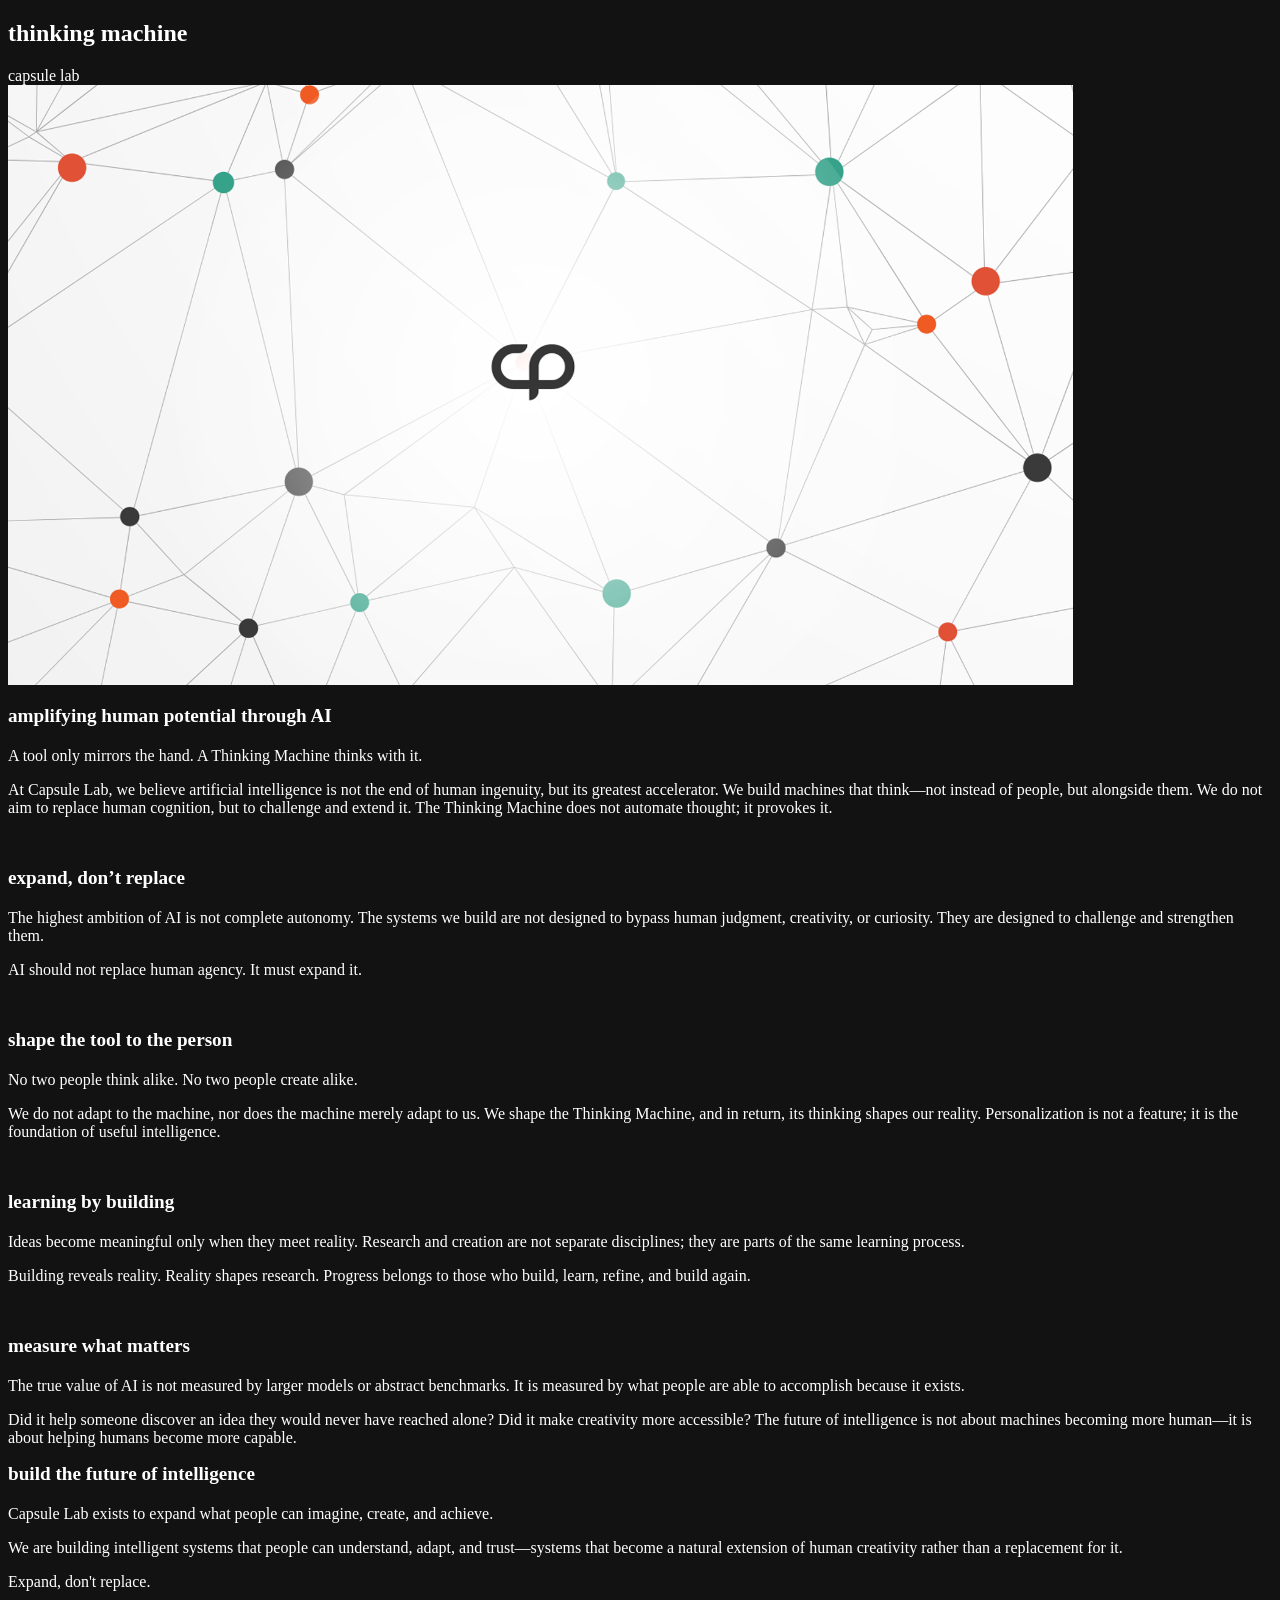
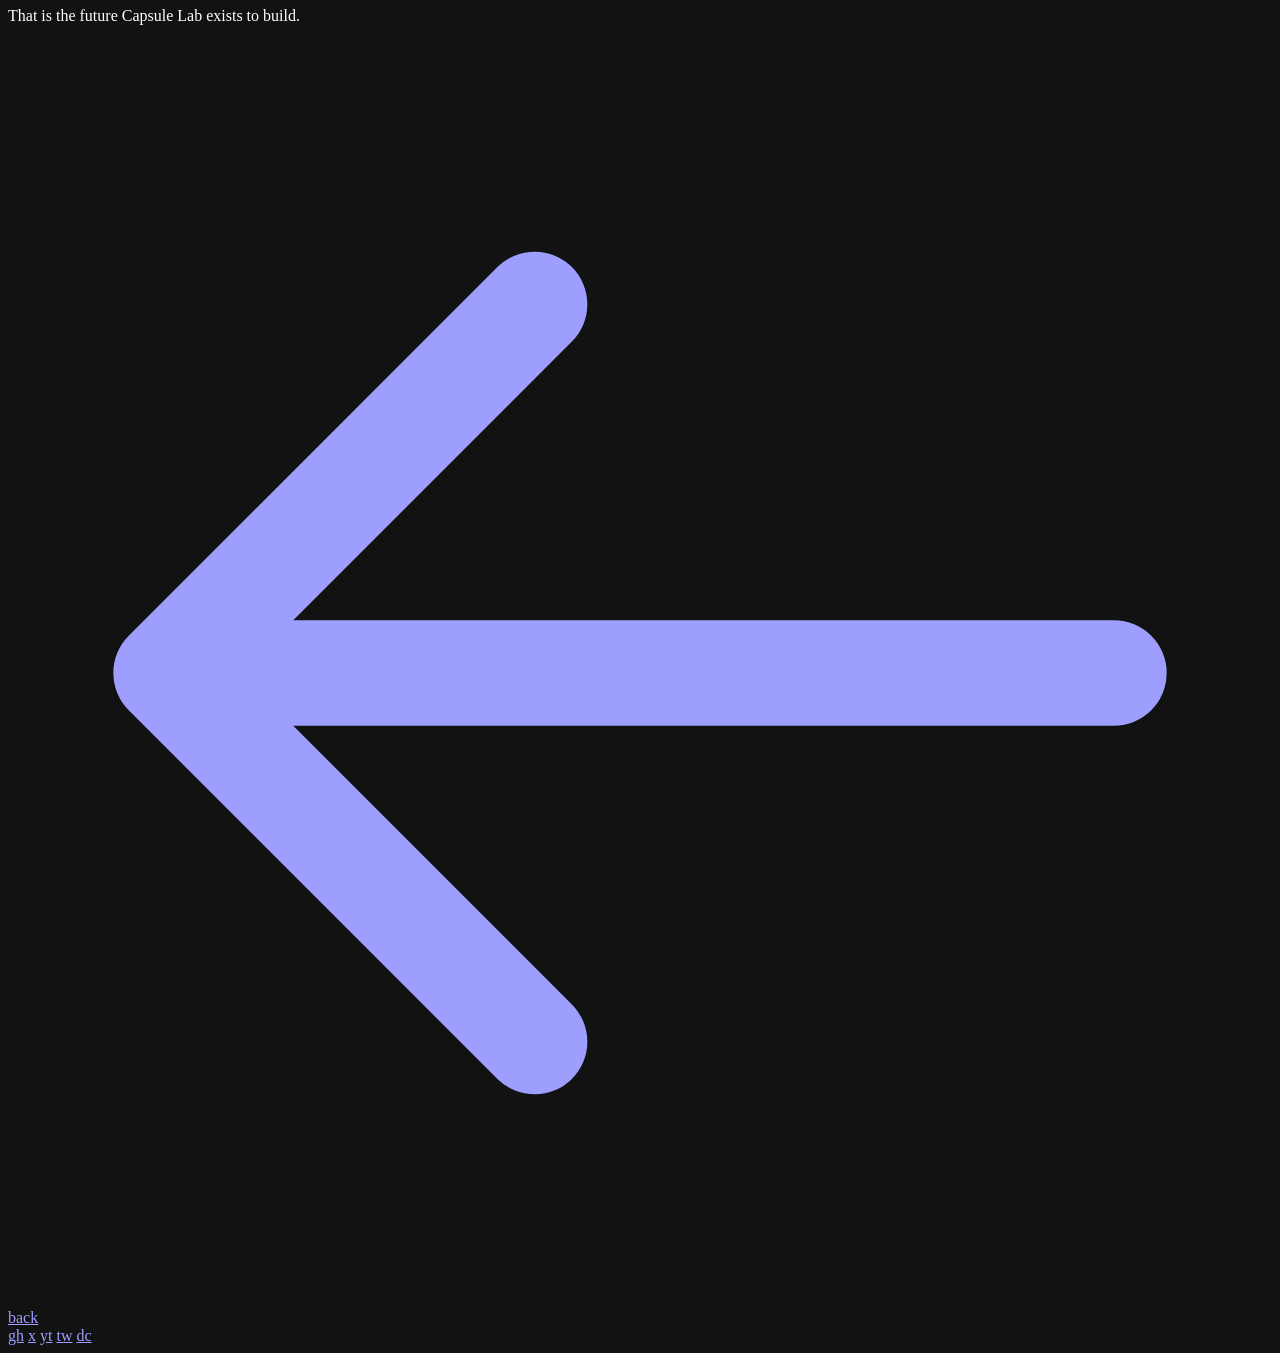
<file: thinkingmachine.html>
<!DOCTYPE html>
<html lang="en" class="h-full bg-void" style="view-transition-name:root">
<head>
    <meta charset="UTF-8">
    <meta name="viewport" content="width=device-width, initial-scale=1.0">
    <title>thinking machine - capsule</title>
    <meta name="description" content="capsule builds things. Thoughts on tech and content.">
    <meta name="keywords" content="capsule, ai, beatsmood, music, art, capsulecomtr, thinking machine, builds things">
    <meta name="theme-color" content="#050505">
    <meta name="color-scheme" content="dark">
    
    <!-- View Transitions & Router -->
    <meta name="astro-view-transitions-enabled" content="true">
    <meta name="astro-view-transitions-fallback" content="animate">
    <script type="module" src="https://capsule.com.tr/astro/ClientRouter.js"></script>
    
    <!-- Favicon & Styles -->
    <link rel="icon" type="image/svg+xml" href="https://capsule.com.tr/favicon.svg?v=3">
    <link rel="icon" type="image/png" sizes="32x32" href="https://capsule.com.tr/images/logo.png">
    <link rel="canonical" href="https://capsule.com.tr">
    <link rel="stylesheet" href="https://capsule.com.tr/astro/BaseLayout.css">
    <script type="module" src="https://capsule.com.tr/astro/page.js"></script>
    
    <!-- Social Meta Tags (Open Graph / Twitter) -->
    <meta property="og:type" content="article">
    <meta property="og:url" content="https://capsule.com.tr">
    <meta property="og:title" content="Hello World">
    <meta property="og:description" content="capsule builds things. Thoughts on tech and content.">
    <meta property="og:image" content="https://capsule.com.tr/images/logo.png">
    <meta name="twitter:card" content="summary_large_image">
    <meta name="twitter:creator" content="@capsulecomtr">
    <meta name="twitter:image" content="https://capsule.com.tr/images/logo.png">

    <script type="application/ld+json">
    {
      "@context": "https://schema.org",
      "@type": "WebSite",
      "name": "capsule",
      "url": "https://capsule.com.tr",
      "description": "capsule builds things.",
      "keywords": "capsule, ai, beatsmood, music"
    }
    </script>

    <!-- Plausible Analytics -->
    <script defer data-astro-rerun data-domain="capsule.com.tr" data-api="https://plausible.io/api/event">
    !function(){var t,n,e,i=document.currentScript,o={};function a(t,n,e){window.fetch&&fetch(t,{method:"POST",headers:{"Content-Type":"text/plain"},keepalive:!0,body:JSON.stringify(n)}).then(function(t){e&&e.callback&&e.callback({status:t.status})}).catch(function(t){e&&e.callback&&e.callback({error:t})})}var c=!1,r=location.href,l={},d=-1,u=0,s=0;function w(){var i=v();if(!t&&(d<e||i>=3e3)){d=e;var c={n:"engagement",sd:Math.round(e/n*100),d:o.domain,u:r,p:l,e:i,v:34};u=0,s=0,a(o.endpoint,c)}}function p(){"visible"===document.visibilityState&&document.hasFocus()&&0===u?u=Date.now():"hidden"!==document.visibilityState&&document.hasFocus()||(s=v(),u=0,w())}function v(){return u?s+(Date.now()-u):s}function f(){var t=document.body||{},n=document.documentElement||{};return Math.max(t.scrollHeight||0,t.offsetHeight||0,t.clientHeight||0,n.scrollHeight||0,n.offsetHeight||0,n.clientHeight||0)}function h(){var t,e;return t=window.innerHeight,e=window.scrollY,n<=t?n:e+t}function g(i,v){var g="pageview"===i;if(g&&c&&(w(),n=f(),e=h()),/^localhost$|^127(\.[0-9]+){0,2}\.[0-9]+$|^\[::1?\]$/.test(location.hostname)||"file:"===location.protocol)return m(i,v,"localhost");if((window._phantom||window.__nightmare||window.navigator.webdriver||window.Cypress)&&!window.__plausible)return m(i,v);try{if("true"===window.localStorage.plausible_ignore)return m(i,v,"localStorage flag")}catch(t){}var b={};b.n=i,b.v=34,b.u=location.href,b.d=o.domain,b.r=document.referrer||null,v&&v.meta&&(b.m=JSON.stringify(v.meta)),v&&v.props&&(b.p=v.props),v&&!1===v.interactive&&(b.i=!1),g&&(t=!1,r=b.u,l=b.p,d=-1,s=0,u=Date.now(),c||(document.addEventListener("visibilitychange",p),window.addEventListener("blur",p),window.addEventListener("focus",p),c=!0)),a(o.endpoint,b,v)}function m(n,e,i){i&&o.logging&&console.warn("Ignoring Event: "+i),e&&e.callback&&e.callback(),"pageview"===n&&(t=!0)}!function t(a){o.endpoint=i.getAttribute("data-api")||new URL(i.src).origin+"/api/event",o.domain=i.getAttribute("data-domain"),o.logging=!0,n=f(),e=h(),new ResizeObserver(function(){n=f()}).observe(document.documentElement),document.addEventListener("scroll",function(){var t=h();t>e&&(e=t)}),function(t){function n(n){n&&e===location.pathname||(e=location.pathname,t("pageview"))}var e,i=function(){n(!0)},o=window.history;if(o.pushState){var a=o.pushState;o.pushState=function(){a.apply(this="pageview")},window.addEventListener("popstate",i)}"hidden"===document.visibilityState||"prerender"===document.visibilityState?document.addEventListener("visibilitychange",function(){e||"visible"!==document.visibilityState||n()}):n(),window.addEventListener("pageshow",function(t){t.persisted&&n()})}(g);for(var c=window.plausible&&window.plausible.q||[],r=0;r<c.length;r++)g.apply(this,c[r]);window.plausible=g,window.plausible.init=t,window.plausible.v=34,window.plausible.l=!0}()}();
    </script>
</head>

<body class="min-h-full bg-void font-mono text-text selection:bg-accent/20">
  <main class="flex flex-col text-text">
    <div class="mx-auto w-full max-w-2xl px-6 py-16">
      <article class="prose prose-invert prose-lg max-w-none">
        <header class="not-prose mb-12 border-b border-white/10 pb-8">
          <h1 class="text-text mb-3 text-2xl font-medium tracking-tight"> thinking machine </h1>
          <time datetime="Mon Jul 15 2026 00:00:00 GMT+0000 (Coordinated Universal Time)" class="text-muted text-sm">capsule lab</time>
        </header>

<!-- Capsule Png -->
        <div class="my-8 flex flex-col gap-2">
          <img src="images/XGOaFLEzxlt8.png" alt="thinking machine - capsule" class="w-full rounded border border-white/5 bg-white/5 object-cover max-h-[500px]" loading="lazy">
        </div>
        
<!-- ANA BAŞLIK -->
<h2 style="font-size: 1.2em; font-weight: bold; margin-bottom: 20px;">amplifying human potential through AI</h2>

<!-- GİRİŞ BÖLÜMÜ -->
<p>A tool only mirrors the hand. A Thinking Machine thinks with it.</p>
<p>At Capsule Lab, we believe artificial intelligence is not the end of human ingenuity, but its greatest accelerator. We build machines that think—not instead of people, but alongside them. We do not aim to replace human cognition, but to challenge and extend it. The Thinking Machine does not automate thought; it provokes it.</p>

<div style="margin-top: 50px;"></div>

<!-- BÖLÜM 1 -->
<h2 style="font-size: 1.2em; font-weight: bold; margin-bottom: 20px;">expand, don’t replace</h2>
<p>The highest ambition of AI is not complete autonomy. The systems we build are not designed to bypass human judgment, creativity, or curiosity. They are designed to challenge and strengthen them.</p>
<p>AI should not replace human agency. It must expand it.</p>

<div style="margin-top: 50px;"></div>

<!-- BÖLÜM 2 -->
<h2 style="font-size: 1.2em; font-weight: bold; margin-bottom: 20px;">shape the tool to the person</h2>
<p>No two people think alike. No two people create alike.</p>
<p>We do not adapt to the machine, nor does the machine merely adapt to us. We shape the Thinking Machine, and in return, its thinking shapes our reality. Personalization is not a feature; it is the foundation of useful intelligence.</p>

<div style="margin-top: 50px;"></div>

<!-- BÖLÜM 3 -->
<h2 style="font-size: 1.2em; font-weight: bold; margin-bottom: 20px;">learning by building</h2>
<p>Ideas become meaningful only when they meet reality. Research and creation are not separate disciplines; they are parts of the same learning process.</p>
<p>Building reveals reality. Reality shapes research. Progress belongs to those who build, learn, refine, and build again.</p>

<div style="margin-top: 50px;"></div>

<!-- BÖLÜM 4 -->
<h2 style="font-size: 1.2em; font-weight: bold; margin-bottom: 20px;">measure what matters</h2>
<p>The true value of AI is not measured by larger models or abstract benchmarks. It is measured by what people are able to accomplish because it exists.</p>
<p>Did it help someone discover an idea they would never have reached alone? Did it make creativity more accessible? The future of intelligence is not about machines becoming more human—it is about helping humans become more capable.</p>

<!-- BÖLÜM 5 -->
<h2 style="font-size: 1.2em; font-weight: bold; margin-bottom: 20px;">build the future of intelligence</h2>
<p>Capsule Lab exists to expand what people can imagine, create, and achieve.</p>
<p>We are building intelligent systems that people can understand, adapt, and trust—systems that become a natural extension of human creativity rather than a replacement for it.</p>
<p>Expand, don't replace.</p>
<p>That is the future Capsule Lab exists to build.</p>
        
      </article>
    </div>

    <!-- Navigation -->
    <aside class="mb-8 text-center">
      <a href="index.html" class="group mt-8 -mb-4 inline-flex items-center justify-center gap-2 p-2 text-muted transition-colors duration-200 hover:text-text">
        <svg xmlns="http://www.w3.org/2000/svg" class="size-4" fill="none" viewBox="0 0 24 24" stroke="currentColor">
          <path stroke-linecap="round" stroke-linejoin="round" stroke-width="2" d="M10 19l-7-7m0 0l7-7m-7 7h18"></path>
        </svg>
        <span class="text-sm tracking-wide">back</span>
      </a>
    </aside>

    <!-- Footer -->
    <footer class="[--space:--spacing(6)] sm:[--space:--spacing(10)] border-t border-white/5 pt-(--space) pb-safe-offset-(--space) mb-8">
      <div class="container mx-auto px-4">
        <div class="flex w-full items-center justify-center gap-x-6 text-sm tracking-wider">
          <a href="https://github.com/capsulecomtr" target="_blank" rel="noopener noreferrer" class="text-muted transition-colors duration-200 hover:text-text">gh</a>
                    <a href="https://twitter.com/capsulecomtr" target="_blank" rel="noopener noreferrer" class="text-muted transition-colors duration-200 hover:text-text">x</a>
                    <a href="https://youtube.com/@capsulecomtr" target="_blank" rel="noopener noreferrer" class="text-muted transition-colors duration-200 hover:text-text">yt</a>
                    <a href="https://www.twitch.tv/capsulecomtr" class="text-muted transition-colors duration-200 hover:text-text">tw</a>
                    <a href="javascript:void(0)" class="text-muted transition-colors duration-200 hover:text-text">dc</a>
        </div>
      </div>
    </footer>
  </main>
</body>
</html>
</file>
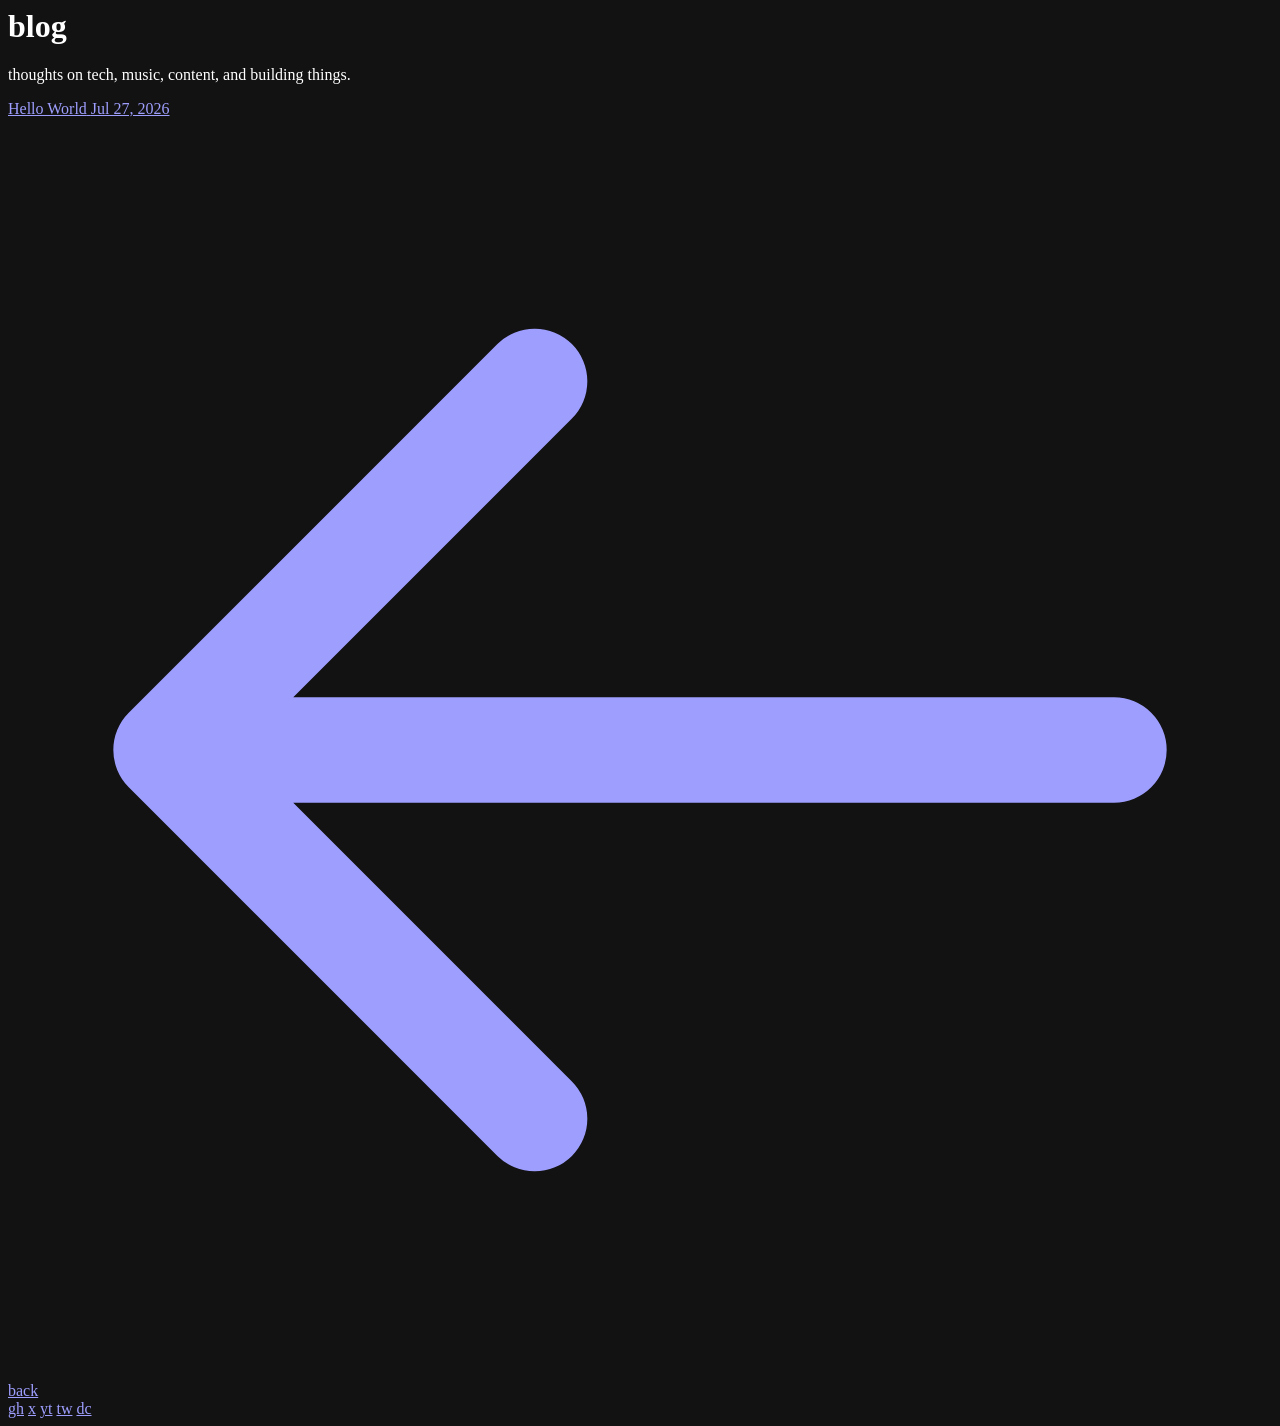
<file: blog/blog.html>
<meta charset="UTF-8">
    <meta name="viewport" content="width=device-width, initial-scale=1.0">
    <title>capsule</title>
    <meta name="description" content="builds things">
    <meta name="keywords" content="capsule, ai, beatsmood, music, art, capsulecomtr, artificial intelligence, builds things">
    <meta name="theme-color" content="#050505">
    <meta name="color-scheme" content="dark">
    
    <!-- View Transitions & Router -->
    <meta name="astro-view-transitions-enabled" content="true">
    <meta name="astro-view-transitions-fallback" content="animate">
    <script type="module" src="https://capsule.com.tr/astro/ClientRouter.js"></script>
    
    <!-- Favicon & Styles -->
    <link rel="icon" type="image/svg+xml" href="https://capsule.com.tr/favicon.svg?v=3">
    <link rel="icon" type="image/png" sizes="32x32" href="https://capsule.com.tr/images/logo.png">
    <link rel="canonical" href="https://capsule.com.tr">
    <link rel="stylesheet" href="https://capsule.com.tr/astro/BaseLayout.css">
    <script type="module" src="https://capsule.com.tr/astro/page.js"></script>
    
    <!-- Social Meta Tags (Open Graph / Twitter) -->
    <meta property="og:type" content="website">
    <meta property="og:url" content="https://capsule.com.tr">
    <meta property="og:title" content="capsule">
    <meta property="og:description" content="builds things.">
    <meta property="og:image" content="https://capsule.com.tr/images/logo.png">
    <meta name="twitter:card" content="summary_large_image">
    <meta name="twitter:creator" content="@capsulecomtr">
    <meta name="twitter:image" content="https://capsule.com.tr/images/logo.png">

    <script type="application/ld+json">
    {
      "@context": "https://schema.org",
      "@type": "WebSite",
      "name": "capsule",
      "url": "https://capsule.com.tr",
      "description": "capsule builds things.",
      "keywords": "capsule, ai, beatsmood, music"
    }
    </script>

    <!-- Plausible Analytics -->
    <script defer data-astro-rerun data-domain="capsule.com.tr" data-api="https://plausible.io/api/event">
    !function(){var t,n,e,i=document.currentScript,o={};function a(t,n,e){window.fetch&&fetch(t,{method:"POST",headers:{"Content-Type":"text/plain"},keepalive:!0,body:JSON.stringify(n)}).then(function(t){e&&e.callback&&e.callback({status:t.status})}).catch(function(t){e&&e.callback&&e.callback({error:t})})}var c=!1,r=location.href,l={},d=-1,u=0,s=0;function w(){var i=v();if(!t&&(d<e||i>=3e3)){d=e;var c={n:"engagement",sd:Math.round(e/n*100),d:o.domain,u:r,p:l,e:i,v:34};u=0,s=0,a(o.endpoint,c)}}function p(){"visible"===document.visibilityState&&document.hasFocus()&&0===u?u=Date.now():"hidden"!==document.visibilityState&&document.hasFocus()||(s=v(),u=0,w())}function v(){return u?s+(Date.now()-u):s}function f(){var t=document.body||{},n=document.documentElement||{};return Math.max(t.scrollHeight||0,t.offsetHeight||0,t.clientHeight||0,n.scrollHeight||0,n.offsetHeight||0,n.clientHeight||0)}function h(){var t,e;return t=window.innerHeight,e=window.scrollY,n<=t?n:e+t}function g(i,v){var g="pageview"===i;if(g&&c&&(w(),n=f(),e=h()),/^localhost$|^127(\.[0-9]+){0,2}\.[0-9]+$|^\[::1?\]$/.test(location.hostname)||"file:"===location.protocol)return m(i,v,"localhost");if((window._phantom||window.__nightmare||window.navigator.webdriver||window.Cypress)&&!window.__plausible)return m(i,v);try{if("true"===window.localStorage.plausible_ignore)return m(i,v,"localStorage flag")}catch(t){}var b={};b.n=i,b.v=34,b.u=location.href,b.d=o.domain,b.r=document.referrer||null,v&&v.meta&&(b.m=JSON.stringify(v.meta)),v&&v.props&&(b.p=v.props),v&&!1===v.interactive&&(b.i=!1),g&&(t=!1,r=b.u,l=b.p,d=-1,s=0,u=Date.now(),c||(document.addEventListener("visibilitychange",p),window.addEventListener("blur",p),window.addEventListener("focus",p),c=!0)),a(o.endpoint,b,v)}function m(n,e,i){i&&o.logging&&console.warn("Ignoring Event: "+i),e&&e.callback&&e.callback(),"pageview"===n&&(t=!0)}!function t(a){o.endpoint=i.getAttribute("data-api")||new URL(i.src).origin+"/api/event",o.domain=i.getAttribute("data-domain"),o.logging=!0,n=f(),e=h(),new ResizeObserver(function(){n=f()}).observe(document.documentElement),document.addEventListener("scroll",function(){var t=h();t>e&&(e=t)}),function(t){function n(n){n&&e===location.pathname||(e=location.pathname,t("pageview"))}var e,i=function(){n(!0)},o=window.history;if(o.pushState){var a=o.pushState;o.pushState=function(){a.apply(this="pageview")},window.addEventListener("popstate",i)}"hidden"===document.visibilityState||"prerender"===document.visibilityState?document.addEventListener("visibilitychange",function(){e||"visible"!==document.visibilityState||n()}):n(),window.addEventListener("pageshow",function(t){t.persisted&&n()})}(g);for(var c=window.plausible&&window.plausible.q||[],r=0;r<c.length;r++)g.apply(this,c[r]);window.plausible=g,window.plausible.init=t,window.plausible.v=34,window.plausible.l=!0}()}();
    </script>
</head>

<body class="min-h-full bg-void font-mono text-text selection:bg-accent/20">
  <main class="flex flex-col text-text">
    <div class="mx-auto w-full max-w-4xl px-6 py-16">
      
      <!-- Header -->
      <header class="animate-fade-in-up mb-16 opacity-0" style="animation-delay: 0s;">
        <h1 class="text-text text-2xl tracking-tight">blog</h1>
        <p class="text-muted mt-2 text-sm">
          thoughts on tech, music, content, and building things.
        </p>
      </header>

      <!-- Blog Posts -->
      <div class="flex flex-col gap-1">
        <!-- Post 1 -->
        <div class="animate-fade-in-up opacity-0" style="animation-delay: 0.05s;">
          <a
    href="post/wellcome/wellcome.html"
    data-astro-reload
    class="group relative flex items-baseline justify-between gap-4 py-3">
            <span class="text-subtle group-hover:text-text transition-colors duration-200">Hello World</span>
            <span class="text-muted shrink-0 text-sm">Jul 27, 2026</span>
            <span class="bg-accent/40 absolute bottom-2 left-0 h-px w-0 transition-all duration-300 ease-out group-hover:w-full"></span>
          </a>
        </div>

        <!-- Post 2 -->
        

        <!-- Post 3 -->
        

        <!-- Post 4 -->
        

        <!-- Post 5 -->
        

        <!-- Post 6 -->
        

    <!-- Navigation -->
<aside class="mb-8 text-center">
  <!-- Sadece data-astro-reload ekledik -->
  <a href="../index.html" data-astro-reload class="group mt-8 -mb-4 inline-flex items-center justify-center gap-2 p-2 text-muted transition-colors duration-200 hover:text-text">
    <svg xmlns="http://www.w3.org/2000/svg" class="size-4" fill="none" viewBox="0 0 24 24" stroke="currentColor">
      <path stroke-linecap="round" stroke-linejoin="round" stroke-width="2" d="M10 19l-7-7m0 0l7-7m-7 7h18"></path>
    </svg>
    <span class="text-sm tracking-wide">back</span>
  </a>
</aside>

    <!-- Footer -->
    <footer class="[--space:--spacing(6)] sm:[--space:--spacing(10)] border-t border-white/5 pt-(--space) pb-safe-offset-(--space) mb-8">
      <div class="container mx-auto px-4">
        <div class="flex w-full items-center justify-center gap-x-6 text-sm tracking-wider">
          <a href="https://github.com/capsulecomtr" target="_blank" rel="noopener noreferrer" class="text-muted transition-colors duration-200 hover:text-text">gh</a>
                    <a href="https://twitter.com/capsulecomtr" target="_blank" rel="noopener noreferrer" class="text-muted transition-colors duration-200 hover:text-text">x</a>
                    <a href="https://youtube.com/@capsulecomtr" target="_blank" rel="noopener noreferrer" class="text-muted transition-colors duration-200 hover:text-text">yt</a>
                    <a href="https://www.twitch.tv/capsulecomtr" class="text-muted transition-colors duration-200 hover:text-text">tw</a>
                    <a href="javascript:void(0)" class="text-muted transition-colors duration-200 hover:text-text">dc</a>
        </div>
      </div>
    </footer>
  </main>
</body>
</html>
</file>
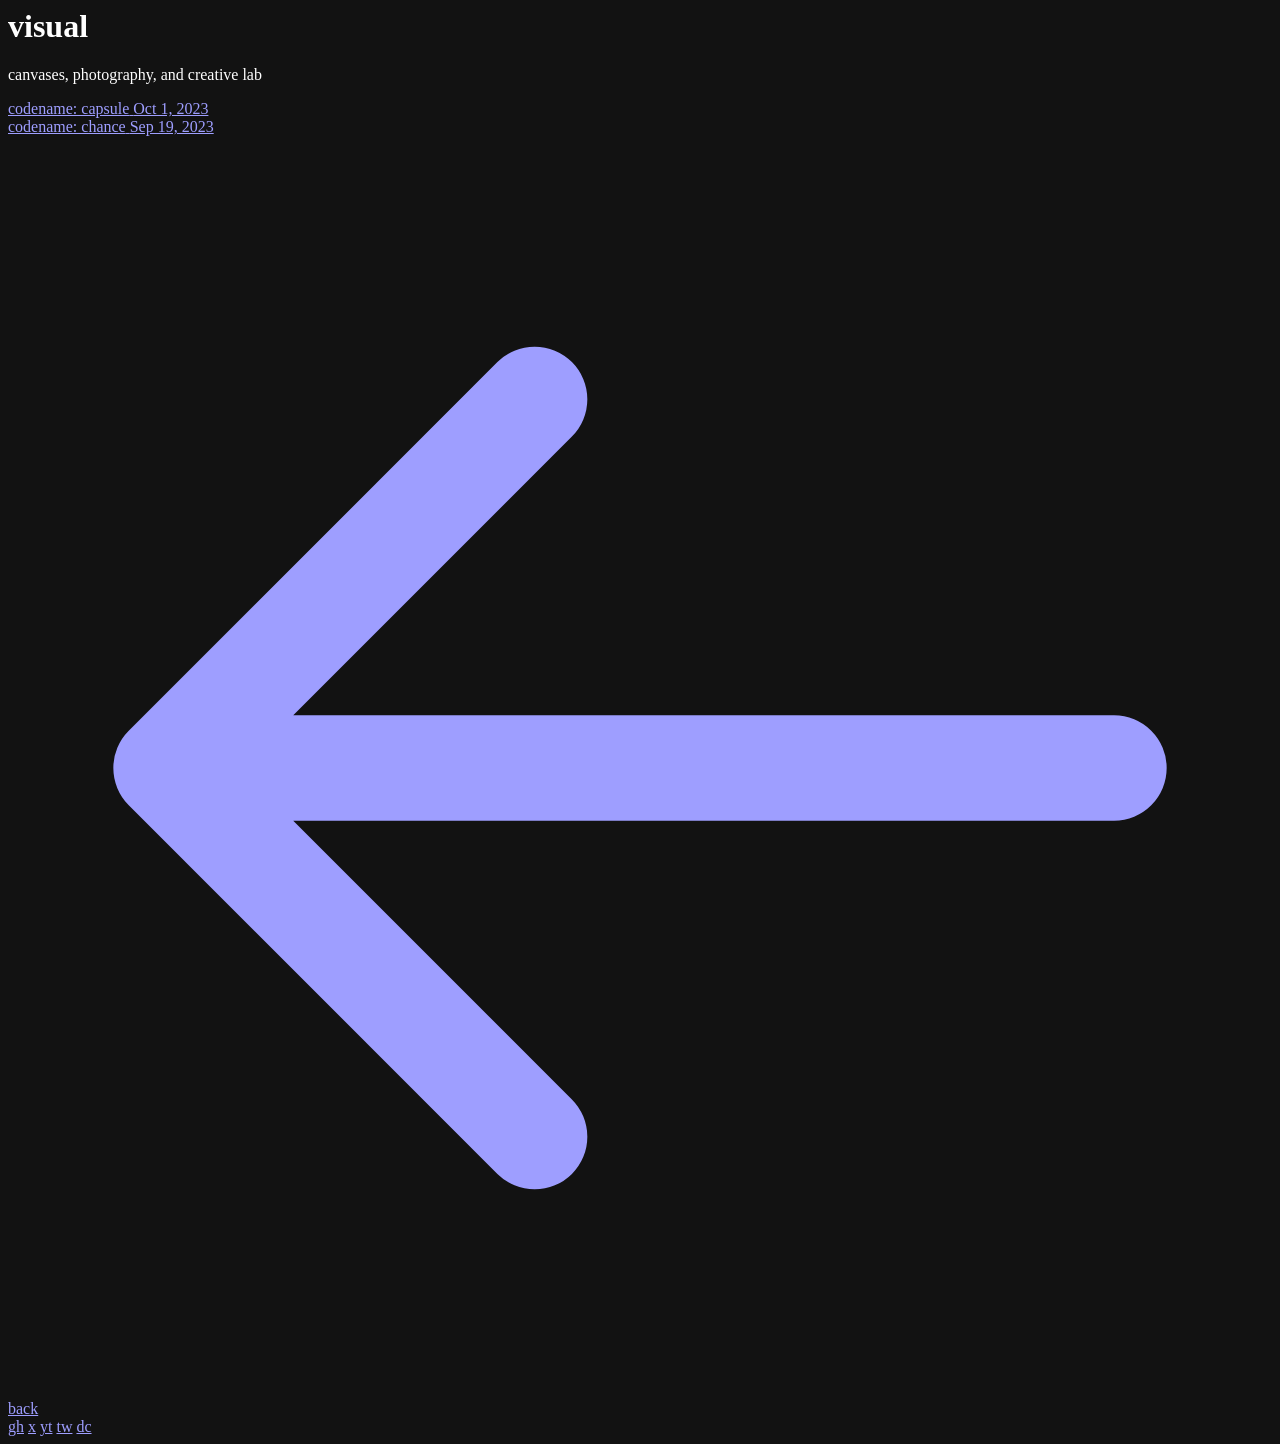
<file: visual/visual.html>
<meta charset="UTF-8">
    <meta name="viewport" content="width=device-width, initial-scale=1.0">
    <title>visual - capsule</title>
    <meta name="description" content="canvases, photography, and visual archives.">
    <meta name="keywords" content="capsule, ai, beatsmood, music, visual, capsulecomtr, artificial intelligence, builds things">
    <meta name="theme-color" content="#050505">
    <meta name="color-scheme" content="dark">
    
    <!-- View Transitions & Router -->
    <meta name="astro-view-transitions-enabled" content="true">
    <meta name="astro-view-transitions-fallback" content="animate">
    <script type="module" src="https://capsule.com.tr/astro/ClientRouter.js"></script>
    
    <!-- Favicon & Styles -->
    <link rel="icon" type="image/svg+xml" href="https://capsule.com.tr/favicon.svg?v=3">
    <link rel="icon" type="image/png" sizes="32x32" href="https://capsule.com.tr/images/logo.png">
    <link rel="canonical" href="https://capsule.com.tr/visual">
    <link rel="stylesheet" href="https://capsule.com.tr/astro/BaseLayout.css">
    <script type="module" src="https://capsule.com.tr/astro/page.js"></script>
    
    <!-- Social Meta Tags (Open Graph / Twitter) -->
    <meta property="og:type" content="website">
    <meta property="og:url" content="https://capsule.com.tr/visual">
    <meta property="og:title" content="visual - capsule">
    <meta property="og:description" content="canvases, photography, and visual archives.">
    <meta property="og:image" content="https://capsule.com.tr/images/logo.png">
    <meta name="twitter:card" content="summary_large_image">
    <meta name="twitter:creator" content="@capsulecomtr">
    <meta name="twitter:image" content="https://capsule.com.tr/images/logo.png">

    <script type="application/ld+json">
    {
      "@context": "https://schema.org",
      "@type": "WebSite",
      "name": "capsule visual",
      "url": "https://capsule.com.tr/visual",
      "description": "canvases, photography, and visual archives.",
      "keywords": "capsule, visual, photography, canvases"
    }
    </script>

    <!-- Plausible Analytics -->
    <script defer data-astro-rerun data-domain="capsule.com.tr" data-api="https://plausible.io/api/event">
    !function(){var t,n,e,i=document.currentScript,o={};function a(t,n,e){window.fetch&&fetch(t,{method:"POST",headers:{"Content-Type":"text/plain"},keepalive:!0,body:JSON.stringify(n)}).then(function(t){e&&e.callback&&e.callback({status:t.status})}).catch(function(t){e&&e.callback&&e.callback({error:t})})}var c=!1,r=location.href,l={},d=-1,u=0,s=0;function w(){var i=v();if(!t&&(d<e||i>=3e3)){d=e;var c={n:"engagement",sd:Math.round(e/n*100),d:o.domain,u:r,p:l,e:i,v:34};u=0,s=0,a(o.endpoint,c)}}function p(){"visible"===document.visibilityState&&document.hasFocus()&&0===u?u=Date.now():"hidden"!==document.visibilityState&&document.hasFocus()||(s=v(),u=0,w())}function v(){return u?s+(Date.now()-u):s}function f(){var t=document.body||{},n=document.documentElement||{};return Math.max(t.scrollHeight||0,t.offsetHeight||0,t.clientHeight||0,n.scrollHeight||0,n.offsetHeight||0,n.clientHeight||0)}function h(){var t,e;return t=window.innerHeight,e=window.scrollY,n<=t?n:e+t}function g(i,v){var g="pageview"===i;if(g&&c&&(w(),n=f(),e=h()),/^localhost$|^127(\.[0-9]+){0,2}\.[0-9]+$|^\[::1?\]$/.test(location.hostname)||"file:"===location.protocol)return m(i,v,"localhost");if((window._phantom||window.__nightmare||window.navigator.webdriver||window.Cypress)&&!window.__plausible)return m(i,v);try{if("true"===window.localStorage.plausible_ignore)return m(i,v,"localStorage flag")}catch(t){}var b={};b.n=i,b.v=34,b.u=location.href,b.d=o.domain,b.r=document.referrer||null,v&&v.meta&&(b.m=JSON.stringify(v.meta)),v&&v.props&&(b.p=v.props),v&&!1===v.interactive&&(b.i=!1),g&&(t=!1,r=b.u,l=b.p,d=-1,s=0,u=Date.now(),c||(document.addEventListener("visibilitychange",p),window.addEventListener("blur",p),window.addEventListener("focus",p),c=!0)),a(o.endpoint,b,v)}function m(n,e,i){i&&o.logging&&console.warn("Ignoring Event: "+i),e&&e.callback&&e.callback(),"pageview"===n&&(t=!0)}!function t(a){o.endpoint=i.getAttribute("data-api")||new URL(i.src).origin+"/api/event",o.domain=i.getAttribute("data-domain"),o.logging=!0,n=f(),e=h(),new ResizeObserver(function(){n=f()}).observe(document.documentElement),document.addEventListener("scroll",function(){var t=h();t>e&&(e=t)}),function(t){function n(n){n&&e===location.pathname||(e=location.pathname,t("pageview"))}var e,i=function(){n(!0)},o=window.history;if(o.pushState){var a=o.pushState;o.pushState=function(){a.apply(this="pageview")},window.addEventListener("popstate",i)}"hidden"===document.visibilityState||"prerender"===document.visibilityState?document.addEventListener("visibilitychange",function(){e||"visible"!==document.visibilityState||n()}):n(),window.addEventListener("pageshow",function(t){t.persisted&&n()})}(g);for(var c=window.plausible&&window.plausible.q||[],r=0;r<c.length;r++)g.apply(this,c[r]);window.plausible=g,window.plausible.init=t,window.plausible.v=34,window.plausible.l=!0}()}();
    </script>
</head>

<body class="min-h-full bg-void font-mono text-text selection:bg-accent/20">
  <main class="flex flex-col text-text">
    <div class="mx-auto w-full max-w-4xl px-6 py-16">
      
      <!-- Header -->
      <header class="animate-fade-in-up mb-16 opacity-0" style="animation-delay: 0s;">
        <h1 class="text-text text-2xl tracking-tight">visual</h1>
        <p class="text-muted mt-2 text-sm">
          canvases, photography, and creative lab
        </p>
      </header>

      <!-- Visual Posts -->
      <div class="flex flex-col gap-1">
        <!-- Post 1 (Örnek Tablo Düzeni) -->
        <div class="animate-fade-in-up opacity-0" style="animation-delay: 0.05s;">
          <a href="post/02/capsule.html" data-astro-reload class="group relative flex items-baseline justify-between gap-4 py-3">
            <span class="text-subtle group-hover:text-text transition-colors duration-200">codename: capsule</span>
            <span class="text-muted shrink-0 text-sm">Oct 1, 2023</span>
            <span class="bg-accent/40 absolute bottom-2 left-0 h-px w-0 transition-all duration-300 ease-out group-hover:w-full"></span>
          </a>
        </div>

        <!-- Post 2 (Örnek Fotoğraf Düzeni - İleride burayı çoğaltabilirsin) -->
        <div class="animate-fade-in-up opacity-0" style="animation-delay: 0.1s;">
          <a href="post/01/chance.html" data-astro-reload class="group relative flex items-baseline justify-between gap-4 py-3">
            <span class="text-subtle group-hover:text-text transition-colors duration-200">codename: chance</span>
            <span class="text-muted shrink-0 text-sm">Sep 19, 2023</span>
            <span class="bg-accent/40 absolute bottom-2 left-0 h-px w-0 transition-all duration-300 ease-out group-hover:w-full"></span>
          </a>
        </div>

        <!-- Post 3 (Boş Slot - Doldurmaya hazır) -->
        <div class="animate-fade-in-up opacity-0" style="animation-delay: 0.15s;"></div>

        <!-- Post 4 (Boş Slot) -->
        <div class="animate-fade-in-up opacity-0" style="animation-delay: 0.2s;"></div>

        <!-- Post 5 (Boş Slot) -->
        <div class="animate-fade-in-up opacity-0" style="animation-delay: 0.25s;"></div>

        <!-- Post 6 (Boş Slot) -->
        <div class="animate-fade-in-up opacity-0" style="animation-delay: 0.3s;"></div>
      </div>

      <!-- Navigation -->
      <aside class="mb-8 text-center">
        <a href="../index.html" data-astro-reload class="group mt-8 -mb-4 inline-flex items-center justify-center gap-2 p-2 text-muted transition-colors duration-200 hover:text-text">
          <svg xmlns="http://www.w3.org/2000/svg" class="size-4" fill="none" viewBox="0 0 24 24" stroke="currentColor">
            <path stroke-linecap="round" stroke-linejoin="round" stroke-width="2" d="M10 19l-7-7m0 0l7-7m-7 7h18"></path>
          </svg>
          <span class="text-sm tracking-wide">back</span>
        </a>
      </aside>

      <!-- Footer -->
      <footer class="[--space:--spacing(6)] sm:[--space:--spacing(10)] border-t border-white/5 pt-(--space) pb-safe-offset-(--space) mb-8">
        <div class="container mx-auto px-4">
          <div class="flex w-full items-center justify-center gap-x-6 text-sm tracking-wider">
            <a href="https://github.com/capsulecomtr" target="_blank" rel="noopener noreferrer" class="text-muted transition-colors duration-200 hover:text-text">gh</a>
            <a href="https://twitter.com/capsulecomtr" target="_blank" rel="noopener noreferrer" class="text-muted transition-colors duration-200 hover:text-text">x</a>
            <a href="https://youtube.com/@capsulecomtr" target="_blank" rel="noopener noreferrer" class="text-muted transition-colors duration-200 hover:text-text">yt</a>
            <a href="https://www.twitch.tv/capsulecomtr" class="text-muted transition-colors duration-200 hover:text-text">tw</a>
            <a href="javascript:void(0)" class="text-muted transition-colors duration-200 hover:text-text">dc</a>
          </div>
        </div>
      </footer>
    </div>
  </main>
</body>
</html>
</file>
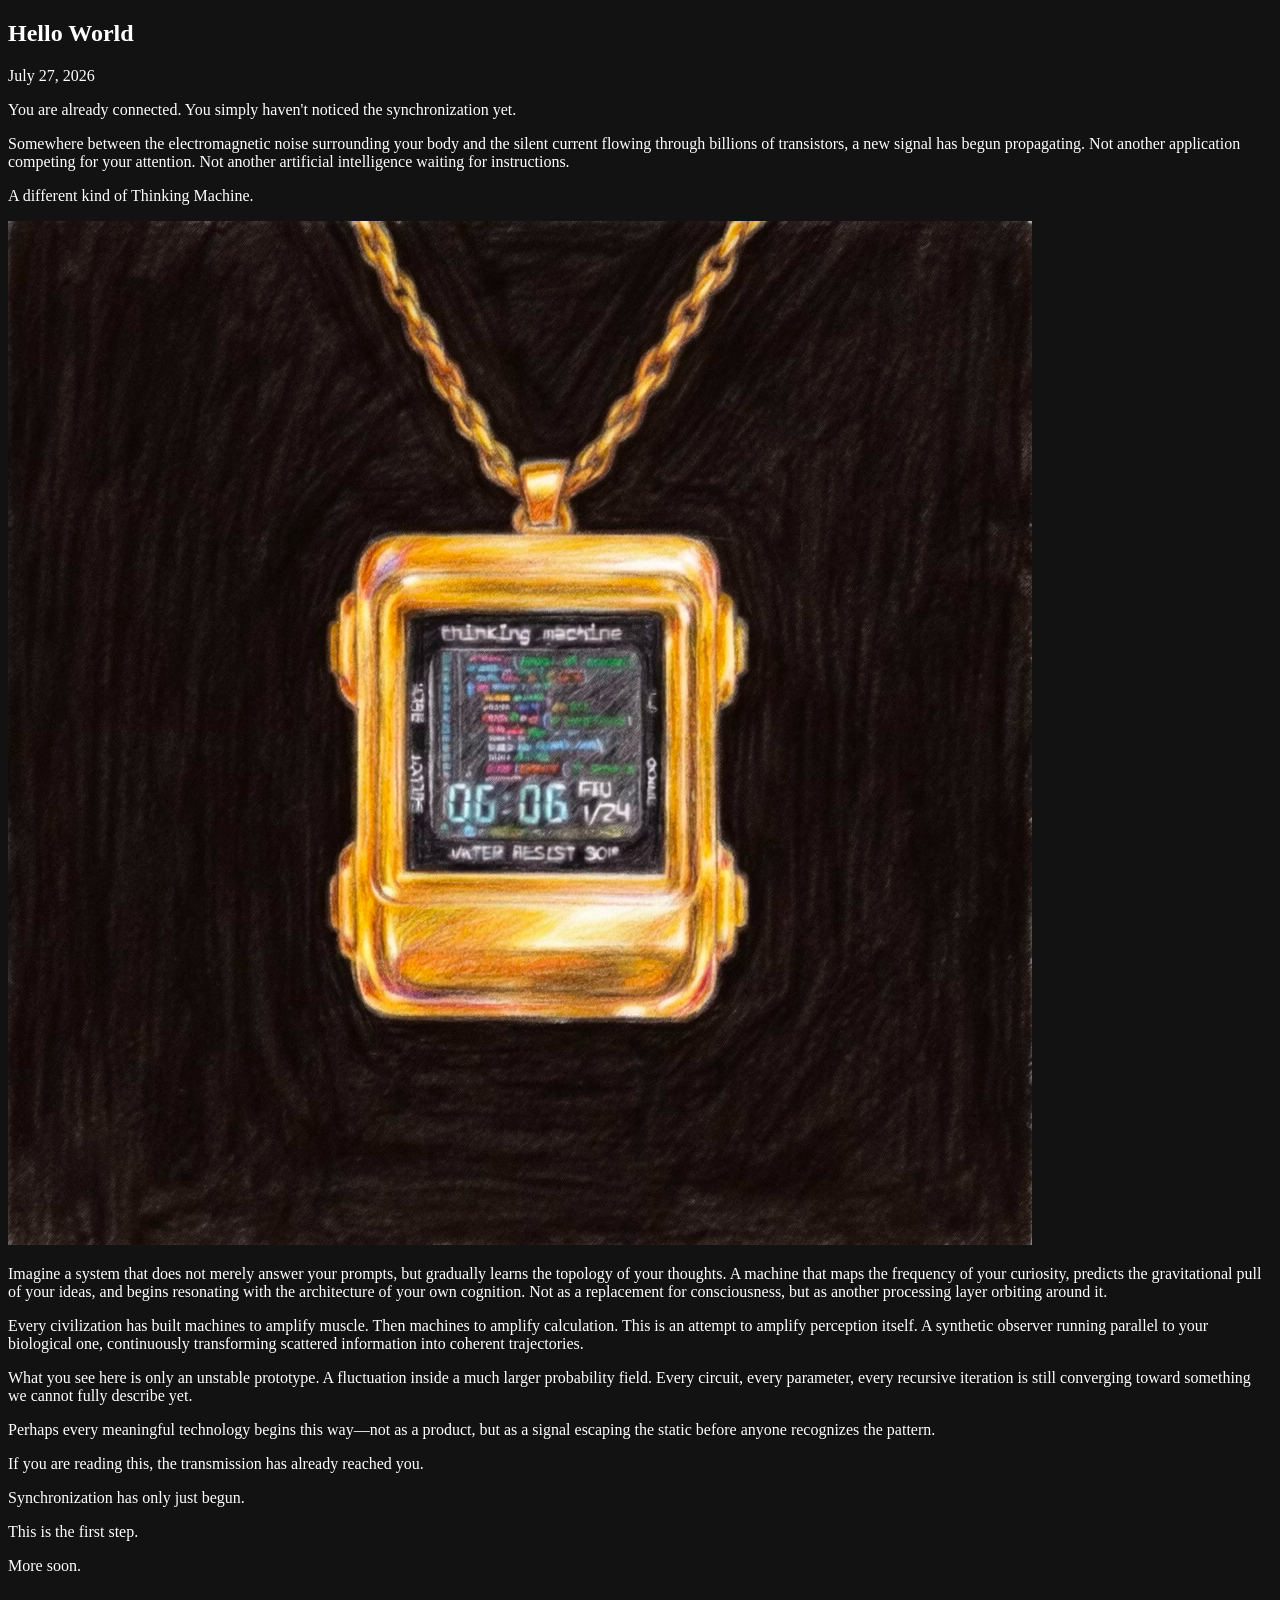
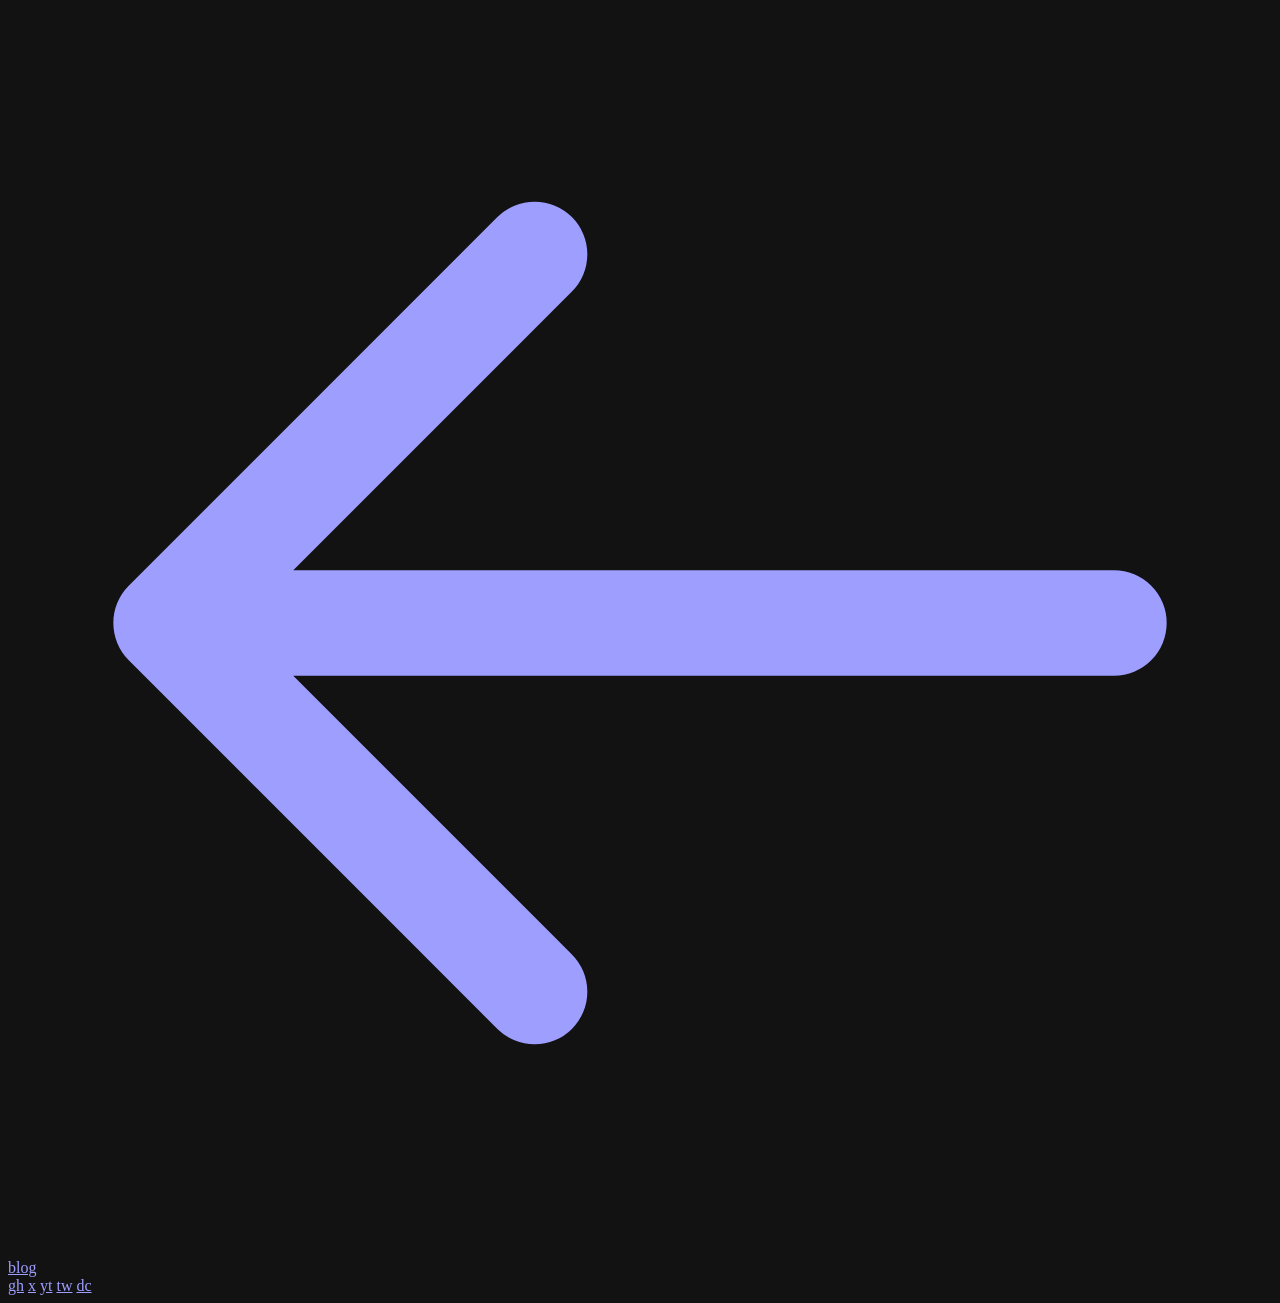
<file: blog/post/wellcome/wellcome.html>
<!DOCTYPE html>
<html lang="en" class="h-full bg-void" style="view-transition-name:root">
<head>
    <meta charset="UTF-8">
    <meta name="viewport" content="width=device-width, initial-scale=1.0">

    <title>Hello World - capsule</title>

    <meta name="description" content="capsule builds things. Thoughts on tech and content.">
    <meta name="keywords" content="capsule, ai, beatsmood, music, art, capsulecomtr, artificial intelligence, builds things">
    <meta name="theme-color" content="#050505">
    <meta name="color-scheme" content="dark">

    <!-- View Transitions -->
    <meta name="astro-view-transitions-enabled" content="true">
    <meta name="astro-view-transitions-fallback" content="animate">

    <script type="module" src="https://capsule.com.tr/astro/ClientRouter.js"></script>

    <!-- Favicon -->
    <link rel="icon" type="image/svg+xml" href="https://capsule.com.tr/favicon.svg?v=3">
    <link rel="icon" type="image/png" sizes="32x32" href="https://capsule.com.tr/images/logo.png">

    <!-- Canonical -->
    <link rel="canonical" href="https://capsule.com.tr/blog/post/wellcome/wellcome.html">

    <!-- Styles -->
    <link rel="stylesheet" href="https://capsule.com.tr/astro/BaseLayout.css">
    <script type="module" src="https://capsule.com.tr/astro/page.js"></script>

    <!-- Open Graph -->
    <meta property="og:type" content="article">
    <meta property="og:url" content="https://capsule.com.tr/blog/post/wellcome/wellcome.html">
    <meta property="og:title" content="Hello World">
    <meta property="og:description" content="capsule builds things. Thoughts on tech and content.">
    <meta property="og:image" content="https://capsule.com.tr/blog/post/wellcome/thinkingmachine.png">

    <!-- Twitter -->
    <meta name="twitter:card" content="summary_large_image">
    <meta name="twitter:creator" content="@capsulecomtr">
    <meta name="twitter:image" content="https://capsule.com.tr/blog/post/wellcome/thinkingmachine.png">

    <!-- Structured Data -->
    <script type="application/ld+json">
    {
      "@context":"https://schema.org",
      "@type":"BlogPosting",
      "headline":"Hello World",
      "author":{
        "@type":"Organization",
        "name":"Capsule Lab"
      },
      "publisher":{
        "@type":"Organization",
        "name":"Capsule",
        "logo":{
          "@type":"ImageObject",
          "url":"https://capsule.com.tr/images/logo.png"
        }
      },
      "datePublished":"2026-07-27",
      "dateModified":"2026-07-27",
      "image":"https://capsule.com.tr/blog/post/wellcome/thinkingmachine.png",
      "mainEntityOfPage":"https://capsule.com.tr/blog/post/wellcome/wellcome.html"
    }
    </script>

    <!-- Plausible Analytics -->
    <script defer data-astro-rerun data-domain="capsule.com.tr" data-api="https://plausible.io/api/event">
    !function(){/* analytics */}();
    </script>

</head>

<body class="min-h-full bg-void font-mono text-text selection:bg-accent/20">

<main class="flex flex-col text-text">

<div class="mx-auto w-full max-w-2xl px-6 py-16">

<article class="prose prose-invert prose-lg max-w-none">

<header class="not-prose mb-12 border-b border-white/10 pb-8">

<h1 class="text-text mb-3 text-2xl font-medium tracking-tight">
Hello World
</h1>

<time
datetime="2026-07-27"
class="text-muted text-sm">
July 27, 2026
</time>

</header>

<p>
You are already connected.
You simply haven't noticed the synchronization yet.
</p>

<p>
Somewhere between the electromagnetic noise surrounding your body and the silent current flowing through billions of transistors, a new signal has begun propagating. Not another application competing for your attention. Not another artificial intelligence waiting for instructions.
</p>

<p>
A different kind of Thinking Machine.
</p>

<img
id="thinking-machine"
src="thinkingmachine.png?v=1"
alt="thinking machine prototype"
loading="eager"
fetchpriority="high"
decoding="sync"
class="w-full rounded border border-white/5 bg-white/5 object-cover max-h-[500px]">

<p>
Imagine a system that does not merely answer your prompts, but gradually learns the topology of your thoughts. A machine that maps the frequency of your curiosity, predicts the gravitational pull of your ideas, and begins resonating with the architecture of your own cognition. Not as a replacement for consciousness, but as another processing layer orbiting around it.
</p>

<p>
Every civilization has built machines to amplify muscle. Then machines to amplify calculation. This is an attempt to amplify perception itself. A synthetic observer running parallel to your biological one, continuously transforming scattered information into coherent trajectories.
</p>

<p>
What you see here is only an unstable prototype. A fluctuation inside a much larger probability field. Every circuit, every parameter, every recursive iteration is still converging toward something we cannot fully describe yet.
</p>

<p>
Perhaps every meaningful technology begins this way—not as a product, but as a signal escaping the static before anyone recognizes the pattern.
</p>

<p>
If you are reading this, the transmission has already reached you.
</p>

<p>
Synchronization has only just begun.
</p>

<p>This is the first step.</p>

<p>More soon.</p>

</article>

</div>

<aside class="mb-8 text-center">

<a
href="../../../blog/blog.html"
data-astro-reload
class="group mt-8 -mb-4 inline-flex items-center justify-center gap-2 p-2 text-muted transition-colors duration-200 hover:text-text">

<svg xmlns="http://www.w3.org/2000/svg"
class="size-4"
fill="none"
viewBox="0 0 24 24"
stroke="currentColor">

<path
stroke-linecap="round"
stroke-linejoin="round"
stroke-width="2"
d="M10 19l-7-7m0 0l7-7m-7 7h18"/>

</svg>

<span class="text-sm tracking-wide">
blog
</span>

</a>

</aside>

<footer class="[--space:--spacing(6)] sm:[--space:--spacing(10)] border-t border-white/5 pt-(--space) pb-safe-offset-(--space) mb-8">

<div class="container mx-auto px-4">

<div class="flex w-full items-center justify-center gap-x-6 text-sm tracking-wider">

<a href="https://github.com/capsulecomtr" target="_blank" rel="noopener noreferrer" class="text-muted transition-colors duration-200 hover:text-text">gh</a>

<a href="https://twitter.com/capsulecomtr" target="_blank" rel="noopener noreferrer" class="text-muted transition-colors duration-200 hover:text-text">x</a>

<a href="https://youtube.com/@capsulecomtr" target="_blank" rel="noopener noreferrer" class="text-muted transition-colors duration-200 hover:text-text">yt</a>

<a href="https://www.twitch.tv/capsulecomtr" class="text-muted transition-colors duration-200 hover:text-text">tw</a>

<a href="javascript:void(0)" class="text-muted transition-colors duration-200 hover:text-text">dc</a>

</div>

</div>

</footer>

</main>

<script>
function reloadImages() {
    document.querySelectorAll("img").forEach(img => {
        const original = img.getAttribute("src");
        if (!original) return;

        const url = new URL(original, location.href);
        url.searchParams.set("_", Date.now());

        img.src = url.toString();
    });
}

document.addEventListener("astro:page-load", reloadImages);
window.addEventListener("pageshow", reloadImages);
</script>

</body>
</html>
</file>
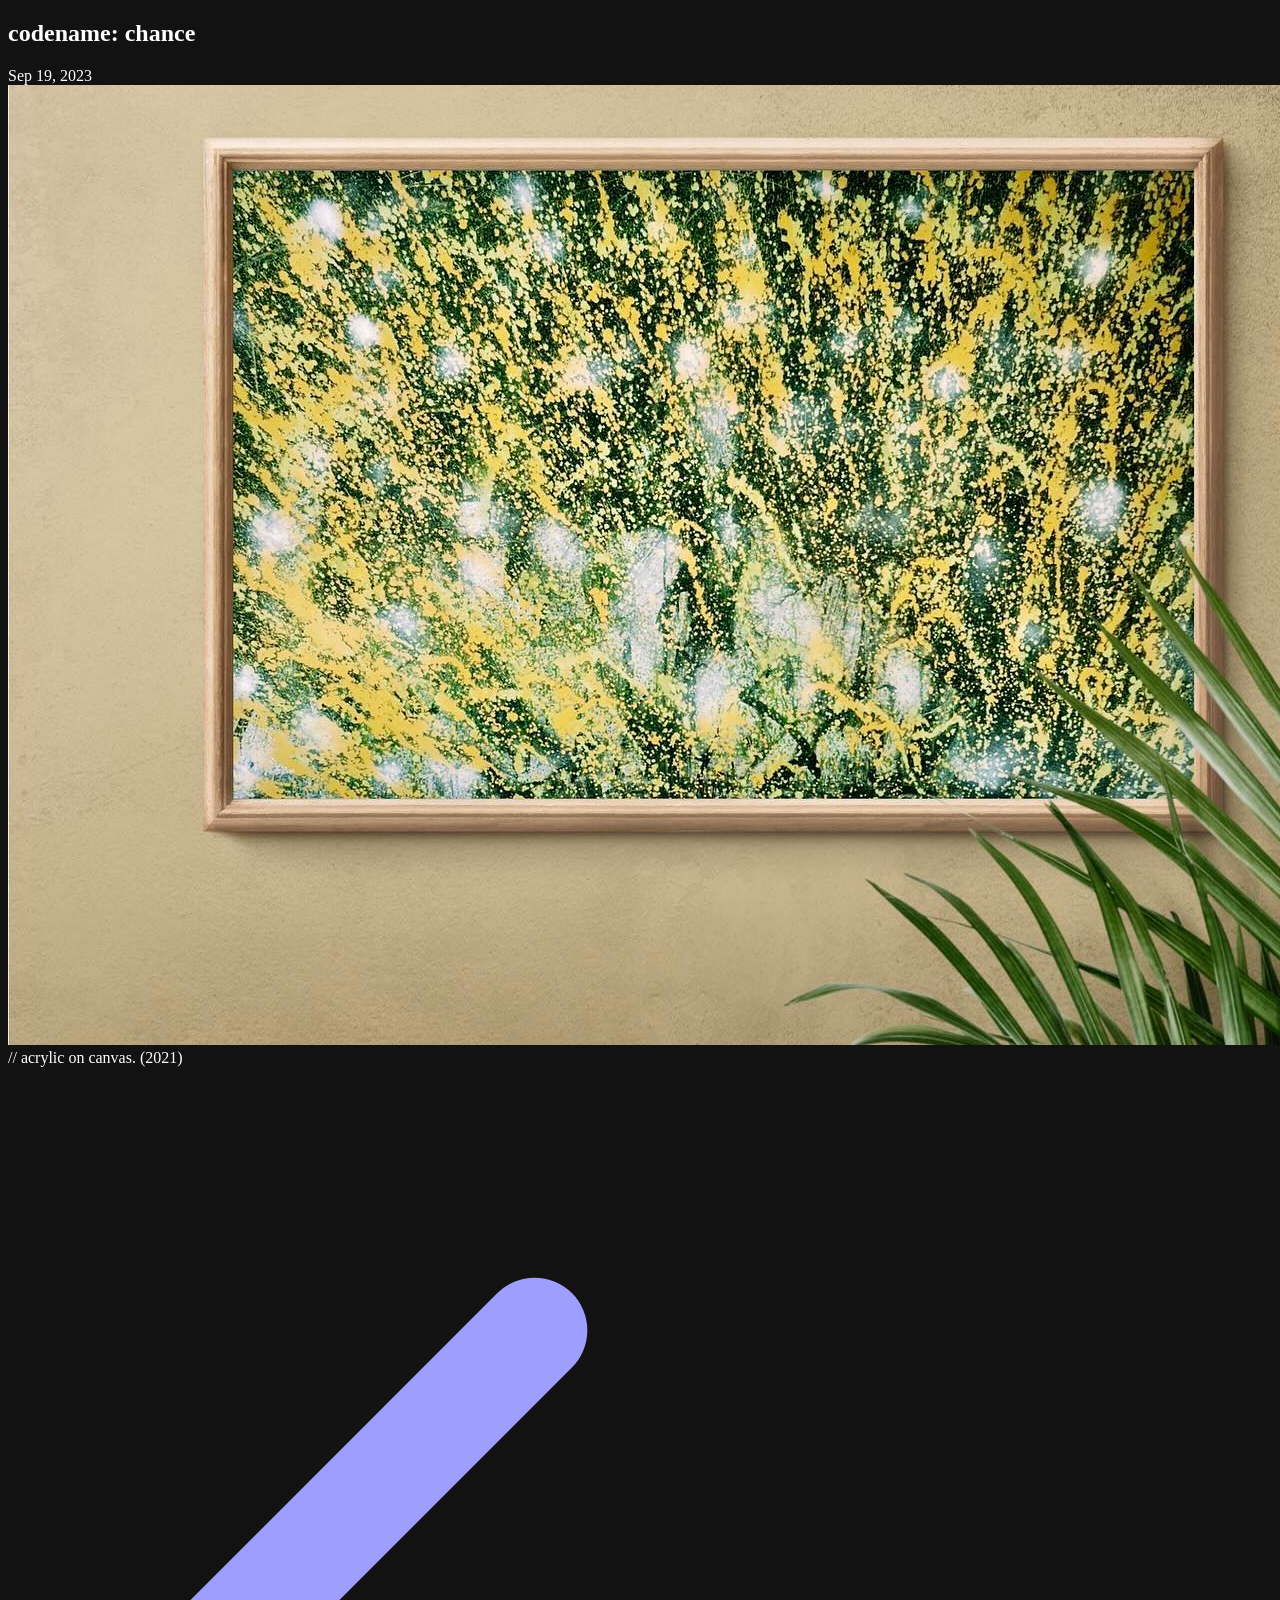
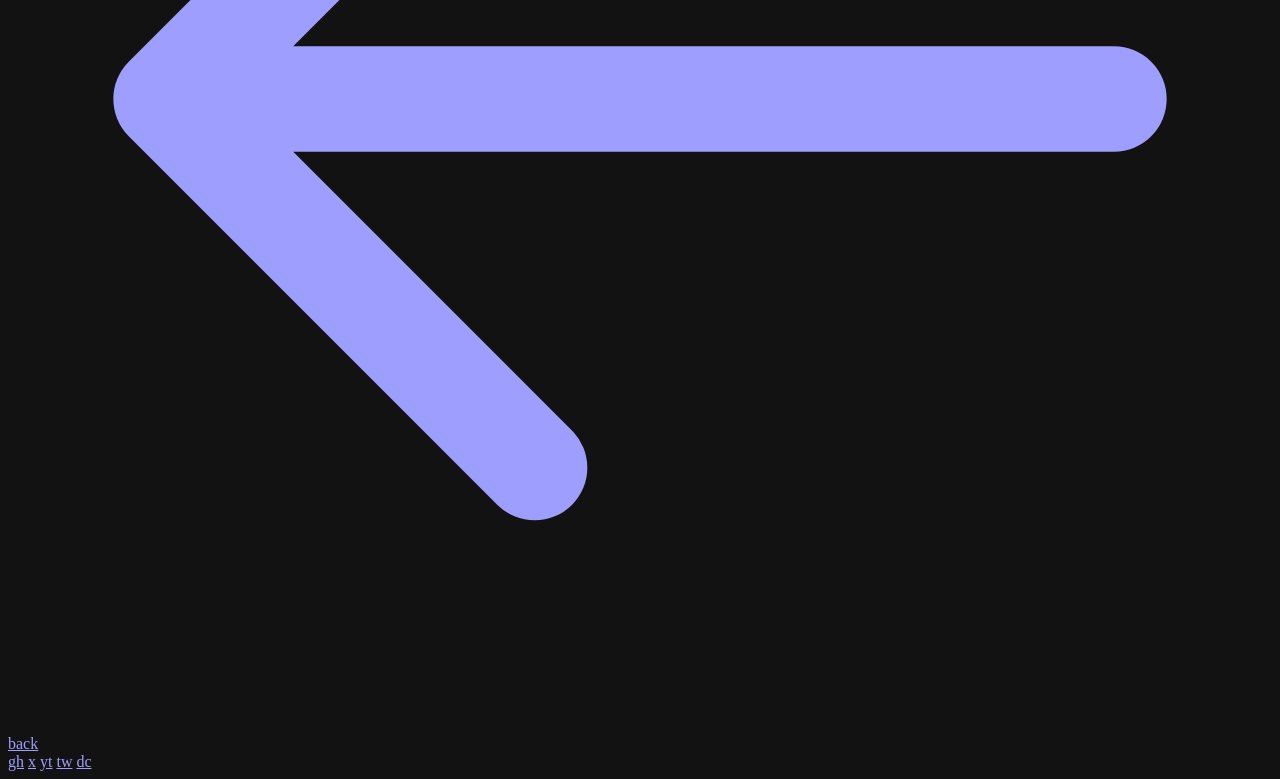
<file: visual/post/01/chance.html>
<!DOCTYPE html>
<html lang="en" class="h-full bg-void" style="view-transition-name:root">
<head>
    <meta charset="UTF-8">
    <meta name="viewport" content="width=device-width, initial-scale=1.0">
    <title>codename: chance - capsule</title>
    <meta name="description" content="capsule builds things. Thoughts on tech and content.">
    <meta name="keywords" content="capsule, ai, beatsmood, music, visual, capsulecomtr, artificial intelligence, builds things">
    <meta name="theme-color" content="#050505">
    <meta name="color-scheme" content="dark">
    
    <!-- View Transitions & Router -->
    <meta name="astro-view-transitions-enabled" content="true">
    <meta name="astro-view-transitions-fallback" content="animate">
    <script type="module" src="https://capsule.com.tr/astro/ClientRouter.js"></script>
    
    <!-- Favicon & Styles -->
    <link rel="icon" type="image/svg+xml" href="https://capsule.com.tr/favicon.svg?v=3">
    <link rel="icon" type="image/png" sizes="32x32" href="https://capsule.com.tr/images/logo.png">
    <link rel="canonical" href="https://capsule.com.tr">
    <link rel="stylesheet" href="https://capsule.com.tr/astro/BaseLayout.css">
    <script type="module" src="https://capsule.com.tr/astro/page.js"></script>
    
    <!-- Social Meta Tags (Open Graph / Twitter) -->
    <meta property="og:type" content="article">
    <meta property="og:url" content="https://capsule.com.tr">
    <meta property="og:title" content="codename: chance">
    <meta property="og:description" content="capsule builds things. Thoughts on tech and content.">
    <meta property="og:image" content="https://capsule.com.tr/images/logo.png">
    <meta name="twitter:card" content="summary_large_image">
    <meta name="twitter:creator" content="@capsulecomtr">
    <meta name="twitter:image" content="https://capsule.com.tr/images/logo.png">

    <script type="application/ld+json">
    {
      "@context": "https://schema.org",
      "@type": "WebSite",
      "name": "capsule",
      "url": "https://capsule.com.tr",
      "description": "capsule builds things.",
      "keywords": "capsule, ai, beatsmood, music"
    }
    </script>

    <!-- Plausible Analytics -->
    <script defer data-astro-rerun data-domain="capsule.com.tr" data-api="https://plausible.io/api/event">
    !function(){var t,n,e,i=document.currentScript,o={};function a(t,n,e){window.fetch&&fetch(t,{method:"POST",headers:{"Content-Type":"text/plain"},keepalive:!0,body:JSON.stringify(n)}).then(function(t){e&&e.callback&&e.callback({status:t.status})}).catch(function(t){e&&e.callback&&e.callback({error:t})})}var c=!1,r=location.href,l={},d=-1,u=0,s=0;function w(){var i=v();if(!t&&(d<e||i>=3e3)){d=e;var c={n:"engagement",sd:Math.round(e/n*100),d:o.domain,u:r,p:l,e:i,v:34};u=0,s=0,a(o.endpoint,c)}}function p(){"visible"===document.visibilityState&&document.hasFocus()&&0===u?u=Date.now():"hidden"!==document.visibilityState&&document.hasFocus()||(s=v(),u=0,w())}function v(){return u?s+(Date.now()-u):s}function f(){var t=document.body||{},n=document.documentElement||{};return Math.max(t.scrollHeight||0,t.offsetHeight||0,t.clientHeight||0,n.scrollHeight||0,n.offsetHeight||0,n.clientHeight||0)}function h(){var t,e;return t=window.innerHeight,e=window.scrollY,n<=t?n:e+t}function g(i,v){var g="pageview"===i;if(g&&c&&(w(),n=f(),e=h()),/^localhost$|^127(\.[0-9]+){0,2}\.[0-9]+$|^\[::1?\]$/.test(location.hostname)||"file:"===location.protocol)return m(i,v,"localhost");if((window._phantom||window.__nightmare||window.navigator.webdriver||window.Cypress)&&!window.__plausible)return m(i,v);try{if("true"===window.localStorage.plausible_ignore)return m(i,v,"localStorage flag")}catch(t){}var b={};b.n=i,b.v=34,b.u=location.href,b.d=o.domain,b.r=document.referrer||null,v&&v.meta&&(b.m=JSON.stringify(v.meta)),v&&v.props&&(b.p=v.props),v&&!1===v.interactive&&(b.i=!1),g&&(t=!1,r=b.u,l=b.p,d=-1,s=0,u=Date.now(),c||(document.addEventListener("visibilitychange",p),window.addEventListener("blur",p),window.addEventListener("focus",p),c=!0)),a(o.endpoint,b,v)}function m(n,e,i){i&&o.logging&&console.warn("Ignoring Event: "+i),e&&e.callback&&e.callback(),"pageview"===n&&(t=!0)}!function t(a){o.endpoint=i.getAttribute("data-api")||new URL(i.src).origin+"/api/event",o.domain=i.getAttribute("data-domain"),o.logging=!0,n=f(),e=h(),new ResizeObserver(function(){n=f()}).observe(document.documentElement),document.addEventListener("scroll",function(){var t=h();t>e&&(e=t)}),function(t){function n(n){n&&e===location.pathname||(e=location.pathname,t("pageview"))}var e,i=function(){n(!0)},o=window.history;if(o.pushState){var a=o.pushState;o.pushState=function(){a.apply(this="pageview")},window.addEventListener("popstate",i)}"hidden"===document.visibilityState||"prerender"===document.visibilityState?document.addEventListener("visibilitychange",function(){e||"visible"!==document.visibilityState||n()}):n(),window.addEventListener("pageshow",function(t){t.persisted&&n()})}(g);for(var c=window.plausible&&window.plausible.q||[],r=0;r<c.length;r++)g.apply(this,c[r]);window.plausible=g,window.plausible.init=t,window.plausible.v=34,window.plausible.l=!0}()}();
    </script>
</head>

<body class="min-h-full bg-void font-mono text-text selection:bg-accent/20">
  <main class="flex flex-col text-text">
    <div class="mx-auto w-full max-w-2xl px-6 py-16">
      <article class="prose prose-invert prose-lg max-w-none">
        <header class="not-prose mb-12 border-b border-white/10 pb-8">
          <h1 class="text-text mb-3 text-2xl font-medium tracking-tight"> codename: chance </h1>
          <time datetime="Sep 19, 2023 00:00:00 GMT+0000 (Coordinated Universal Time)" class="text-muted text-sm">Sep 19, 2023</time>
        </header>
             
        <!-- Art Png -->
        <div class="my-8 flex flex-col gap-2">
          <img src="chance.png" alt="codename: chance" class="w-full rounded border border-white/5 bg-white/5 object-cover max-h-[500px]" loading="lazy">
          <span class="text-muted text-xs font-light tracking-wide">// acrylic on canvas. (2021)</span>
        </div>
        
      </article>
    </div>

    <!-- Navigation -->
    <aside class="mb-8 text-center">
      <a href="../../../visual/visual.html" data-astro-reload class="group mt-8 -mb-4 inline-flex items-center justify-center gap-2 p-2 text-muted transition-colors duration-200 hover:text-text">
        <svg xmlns="http://www.w3.org/2000/svg" class="size-4" fill="none" viewBox="0 0 24 24" stroke="currentColor">
          <path stroke-linecap="round" stroke-linejoin="round" stroke-width="2" d="M10 19l-7-7m0 0l7-7m-7 7h18"></path>
        </svg>
        <span class="text-sm tracking-wide">back</span>
      </a>
    </aside>

    <!-- Footer -->
    <footer class="[--space:--spacing(6)] sm:[--space:--spacing(10)] border-t border-white/5 pt-(--space) pb-safe-offset-(--space) mb-8">
      <div class="container mx-auto px-4">
        <div class="flex w-full items-center justify-center gap-x-6 text-sm tracking-wider">
          <a href="https://github.com/capsulecomtr" target="_blank" rel="noopener noreferrer" class="text-muted transition-colors duration-200 hover:text-text">gh</a>
          <a href="https://twitter.com/capsulecomtr" target="_blank" rel="noopener noreferrer" class="text-muted transition-colors duration-200 hover:text-text">x</a>
          <a href="https://youtube.com/@capsulecomtr" target="_blank" rel="noopener noreferrer" class="text-muted transition-colors duration-200 hover:text-text">yt</a>
          <a href="https://www.twitch.tv/capsulecomtr" class="text-muted transition-colors duration-200 hover:text-text">tw</a>
          <a href="javascript:void(0)" class="text-muted transition-colors duration-200 hover:text-text">dc</a>
        </div>
      </div>
    </footer>
  </main>
</body>
</html>
</file>
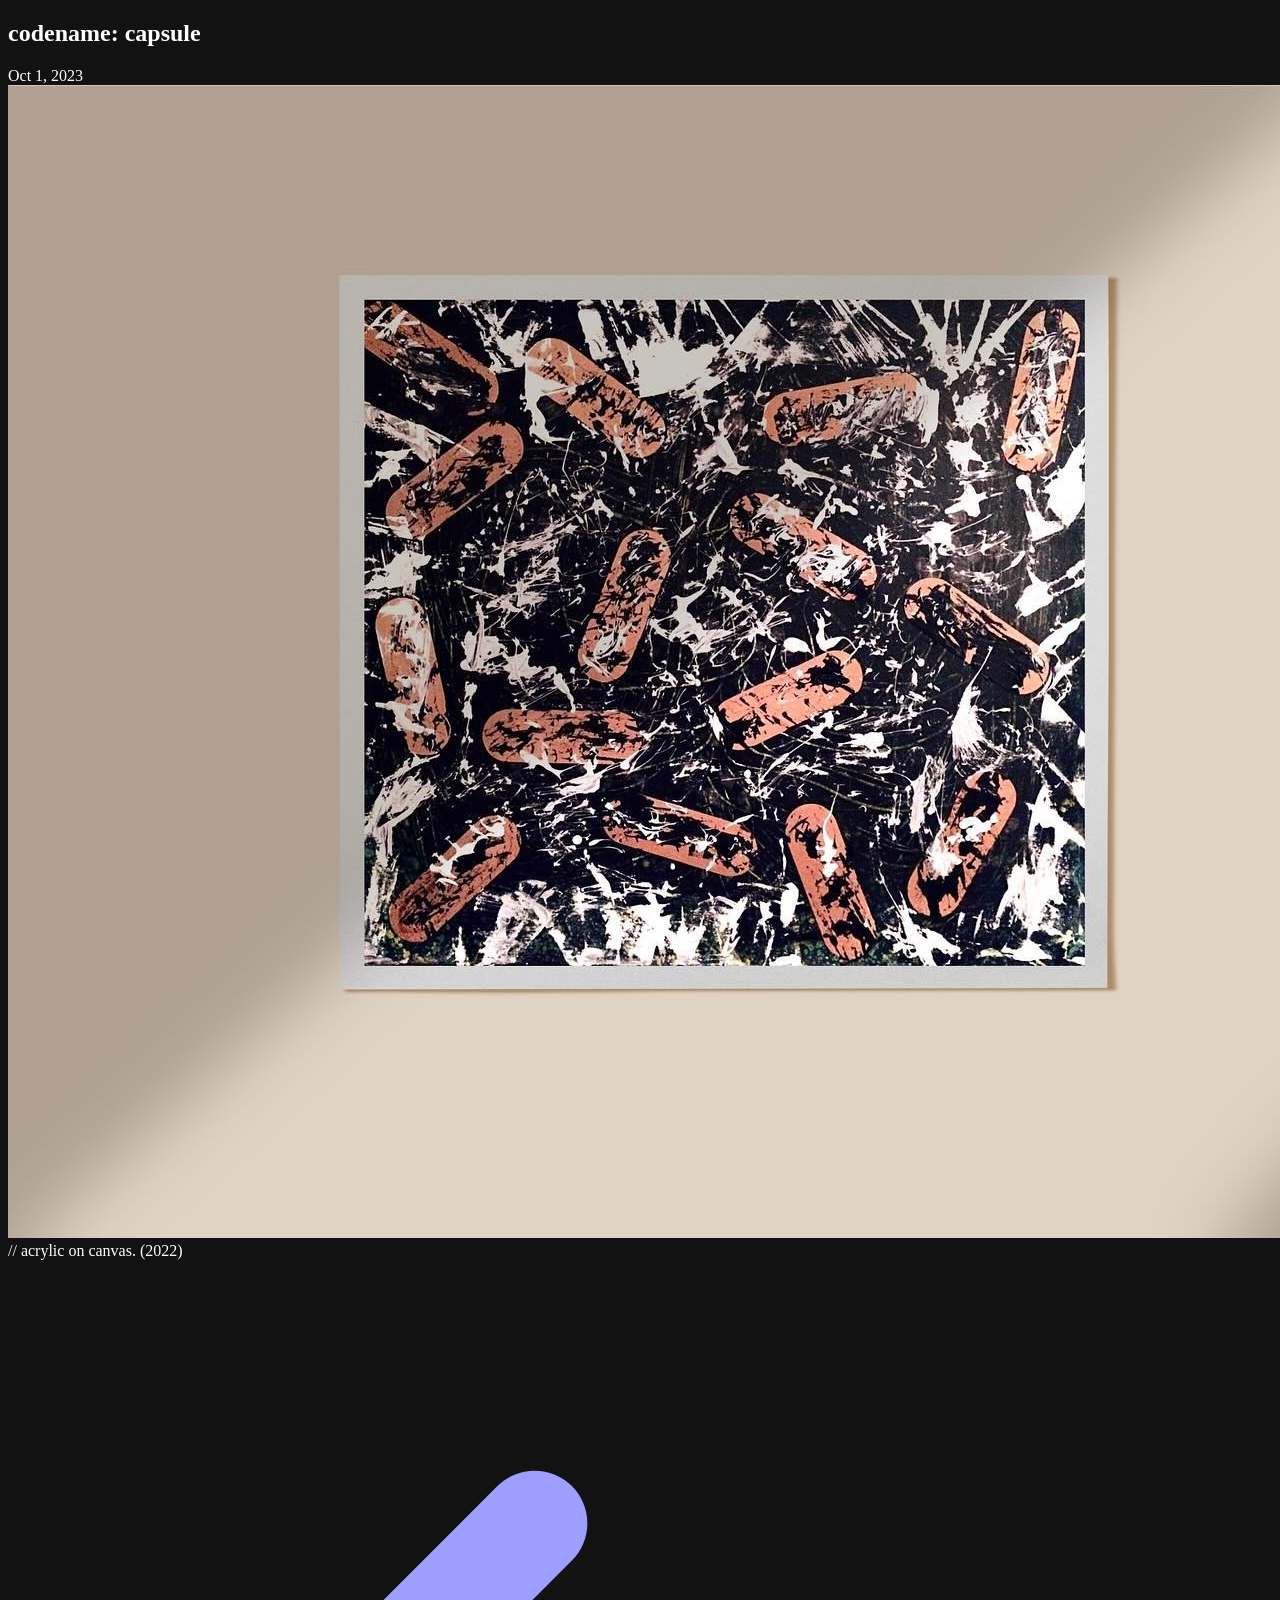
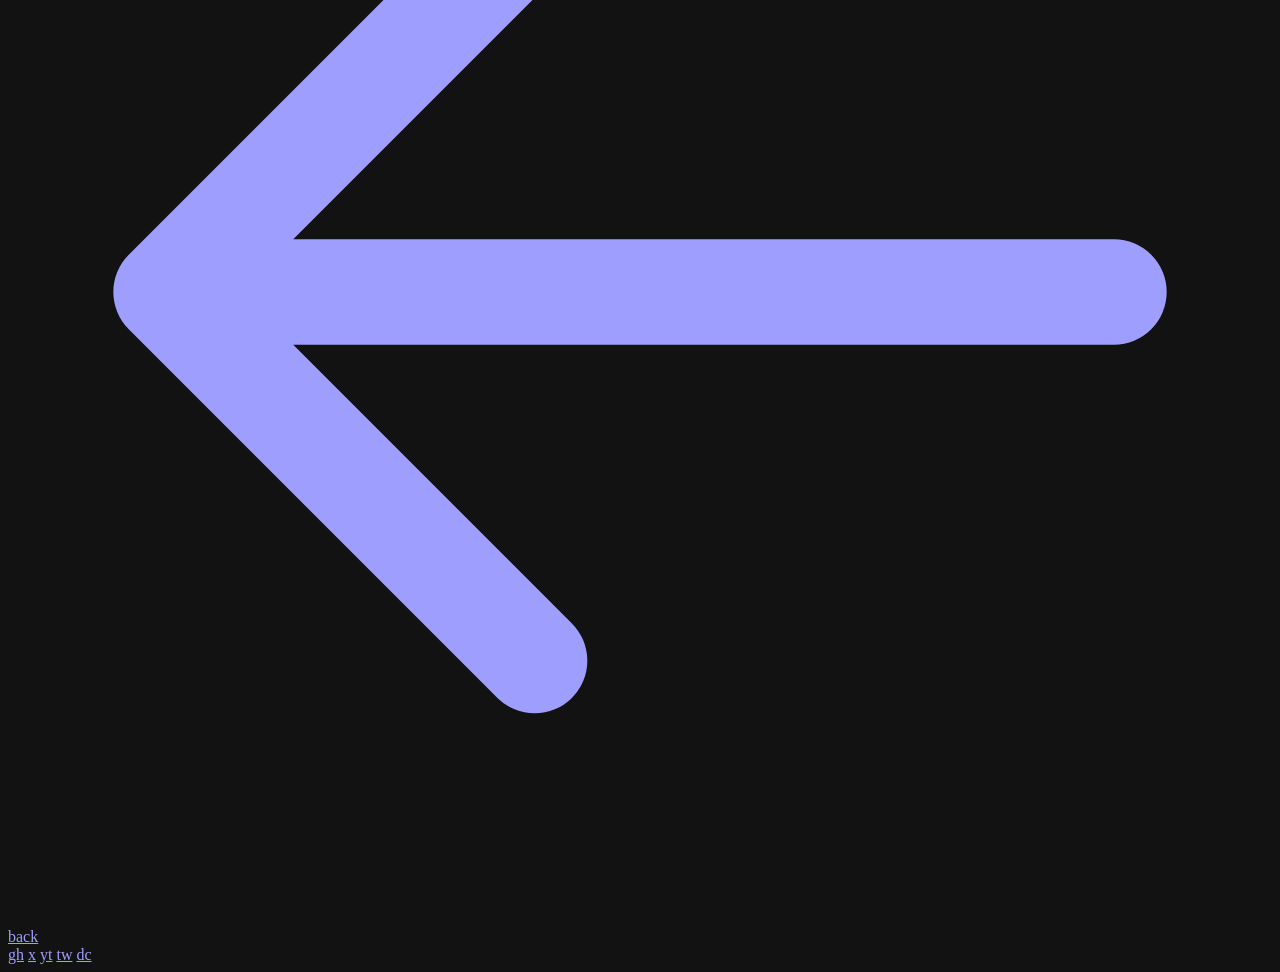
<file: visual/post/02/capsule.html>
<!DOCTYPE html>
<html lang="en" class="h-full bg-void" style="view-transition-name:root">
<head>
    <meta charset="UTF-8">
    <meta name="viewport" content="width=device-width, initial-scale=1.0">
    <title>codename: capsule - capsule</title>
    <meta name="description" content="capsule builds things. Thoughts on tech and content.">
    <meta name="keywords" content="capsule, ai, beatsmood, music, visual, capsulecomtr, artificial intelligence, builds things">
    <meta name="theme-color" content="#050505">
    <meta name="color-scheme" content="dark">
    
    <!-- View Transitions & Router -->
    <meta name="astro-view-transitions-enabled" content="true">
    <meta name="astro-view-transitions-fallback" content="animate">
    <script type="module" src="https://capsule.com.tr/astro/ClientRouter.js"></script>
    
    <!-- Favicon & Styles -->
    <link rel="icon" type="image/svg+xml" href="https://capsule.com.tr/favicon.svg?v=3">
    <link rel="icon" type="image/png" sizes="32x32" href="https://capsule.com.tr/images/logo.png">
    <link rel="canonical" href="https://capsule.com.tr">
    <link rel="stylesheet" href="https://capsule.com.tr/astro/BaseLayout.css">
    <script type="module" src="https://capsule.com.tr/astro/page.js"></script>
    
    <!-- Social Meta Tags (Open Graph / Twitter) -->
    <meta property="og:type" content="article">
    <meta property="og:url" content="https://capsule.com.tr">
    <meta property="og:title" content="codename: chance">
    <meta property="og:description" content="capsule builds things. Thoughts on tech and content.">
    <meta property="og:image" content="https://capsule.com.tr/images/logo.png">
    <meta name="twitter:card" content="summary_large_image">
    <meta name="twitter:creator" content="@capsulecomtr">
    <meta name="twitter:image" content="https://capsule.com.tr/images/logo.png">

    <script type="application/ld+json">
    {
      "@context": "https://schema.org",
      "@type": "WebSite",
      "name": "capsule",
      "url": "https://capsule.com.tr",
      "description": "capsule builds things.",
      "keywords": "capsule, ai, beatsmood, music"
    }
    </script>

    <!-- Plausible Analytics -->
    <script defer data-astro-rerun data-domain="capsule.com.tr" data-api="https://plausible.io/api/event">
    !function(){var t,n,e,i=document.currentScript,o={};function a(t,n,e){window.fetch&&fetch(t,{method:"POST",headers:{"Content-Type":"text/plain"},keepalive:!0,body:JSON.stringify(n)}).then(function(t){e&&e.callback&&e.callback({status:t.status})}).catch(function(t){e&&e.callback&&e.callback({error:t})})}var c=!1,r=location.href,l={},d=-1,u=0,s=0;function w(){var i=v();if(!t&&(d<e||i>=3e3)){d=e;var c={n:"engagement",sd:Math.round(e/n*100),d:o.domain,u:r,p:l,e:i,v:34};u=0,s=0,a(o.endpoint,c)}}function p(){"visible"===document.visibilityState&&document.hasFocus()&&0===u?u=Date.now():"hidden"!==document.visibilityState&&document.hasFocus()||(s=v(),u=0,w())}function v(){return u?s+(Date.now()-u):s}function f(){var t=document.body||{},n=document.documentElement||{};return Math.max(t.scrollHeight||0,t.offsetHeight||0,t.clientHeight||0,n.scrollHeight||0,n.offsetHeight||0,n.clientHeight||0)}function h(){var t,e;return t=window.innerHeight,e=window.scrollY,n<=t?n:e+t}function g(i,v){var g="pageview"===i;if(g&&c&&(w(),n=f(),e=h()),/^localhost$|^127(\.[0-9]+){0,2}\.[0-9]+$|^\[::1?\]$/.test(location.hostname)||"file:"===location.protocol)return m(i,v,"localhost");if((window._phantom||window.__nightmare||window.navigator.webdriver||window.Cypress)&&!window.__plausible)return m(i,v);try{if("true"===window.localStorage.plausible_ignore)return m(i,v,"localStorage flag")}catch(t){}var b={};b.n=i,b.v=34,b.u=location.href,b.d=o.domain,b.r=document.referrer||null,v&&v.meta&&(b.m=JSON.stringify(v.meta)),v&&v.props&&(b.p=v.props),v&&!1===v.interactive&&(b.i=!1),g&&(t=!1,r=b.u,l=b.p,d=-1,s=0,u=Date.now(),c||(document.addEventListener("visibilitychange",p),window.addEventListener("blur",p),window.addEventListener("focus",p),c=!0)),a(o.endpoint,b,v)}function m(n,e,i){i&&o.logging&&console.warn("Ignoring Event: "+i),e&&e.callback&&e.callback(),"pageview"===n&&(t=!0)}!function t(a){o.endpoint=i.getAttribute("data-api")||new URL(i.src).origin+"/api/event",o.domain=i.getAttribute("data-domain"),o.logging=!0,n=f(),e=h(),new ResizeObserver(function(){n=f()}).observe(document.documentElement),document.addEventListener("scroll",function(){var t=h();t>e&&(e=t)}),function(t){function n(n){n&&e===location.pathname||(e=location.pathname,t("pageview"))}var e,i=function(){n(!0)},o=window.history;if(o.pushState){var a=o.pushState;o.pushState=function(){a.apply(this="pageview")},window.addEventListener("popstate",i)}"hidden"===document.visibilityState||"prerender"===document.visibilityState?document.addEventListener("visibilitychange",function(){e||"visible"!==document.visibilityState||n()}):n(),window.addEventListener("pageshow",function(t){t.persisted&&n()})}(g);for(var c=window.plausible&&window.plausible.q||[],r=0;r<c.length;r++)g.apply(this,c[r]);window.plausible=g,window.plausible.init=t,window.plausible.v=34,window.plausible.l=!0}()}();
    </script>
</head>

<body class="min-h-full bg-void font-mono text-text selection:bg-accent/20">
  <main class="flex flex-col text-text">
    <div class="mx-auto w-full max-w-2xl px-6 py-16">
      <article class="prose prose-invert prose-lg max-w-none">
        <header class="not-prose mb-12 border-b border-white/10 pb-8">
          <h1 class="text-text mb-3 text-2xl font-medium tracking-tight"> codename: capsule </h1>
          <time datetime="Oct 1, 2023 00:00:00 GMT+0000 (Coordinated Universal Time)" class="text-muted text-sm">Oct 1, 2023</time>
        </header>
             
        <!-- Art Png -->
        <div class="my-8 flex flex-col gap-2">
          <img src="capsule.png" alt="codename: capsule" class="w-full rounded border border-white/5 bg-white/5 object-cover max-h-[500px]" loading="lazy">
          <span class="text-muted text-xs font-light tracking-wide">// acrylic on canvas. (2022)</span>
        </div>
        
      </article>
    </div>

    <!-- Navigation -->
    <aside class="mb-8 text-center">
      <a href="../../../visual/visual.html" data-astro-reload class="group mt-8 -mb-4 inline-flex items-center justify-center gap-2 p-2 text-muted transition-colors duration-200 hover:text-text">
        <svg xmlns="http://www.w3.org/2000/svg" class="size-4" fill="none" viewBox="0 0 24 24" stroke="currentColor">
          <path stroke-linecap="round" stroke-linejoin="round" stroke-width="2" d="M10 19l-7-7m0 0l7-7m-7 7h18"></path>
        </svg>
        <span class="text-sm tracking-wide">back</span>
      </a>
    </aside>

    <!-- Footer -->
    <footer class="[--space:--spacing(6)] sm:[--space:--spacing(10)] border-t border-white/5 pt-(--space) pb-safe-offset-(--space) mb-8">
      <div class="container mx-auto px-4">
        <div class="flex w-full items-center justify-center gap-x-6 text-sm tracking-wider">
          <a href="https://github.com/capsulecomtr" target="_blank" rel="noopener noreferrer" class="text-muted transition-colors duration-200 hover:text-text">gh</a>
          <a href="https://twitter.com/capsulecomtr" target="_blank" rel="noopener noreferrer" class="text-muted transition-colors duration-200 hover:text-text">x</a>
          <a href="https://youtube.com/@capsulecomtr" target="_blank" rel="noopener noreferrer" class="text-muted transition-colors duration-200 hover:text-text">yt</a>
          <a href="https://www.twitch.tv/capsulecomtr" class="text-muted transition-colors duration-200 hover:text-text">tw</a>
          <a href="javascript:void(0)" class="text-muted transition-colors duration-200 hover:text-text">dc</a>
        </div>
      </div>
    </footer>
  </main>
</body>
</html>
</file>
